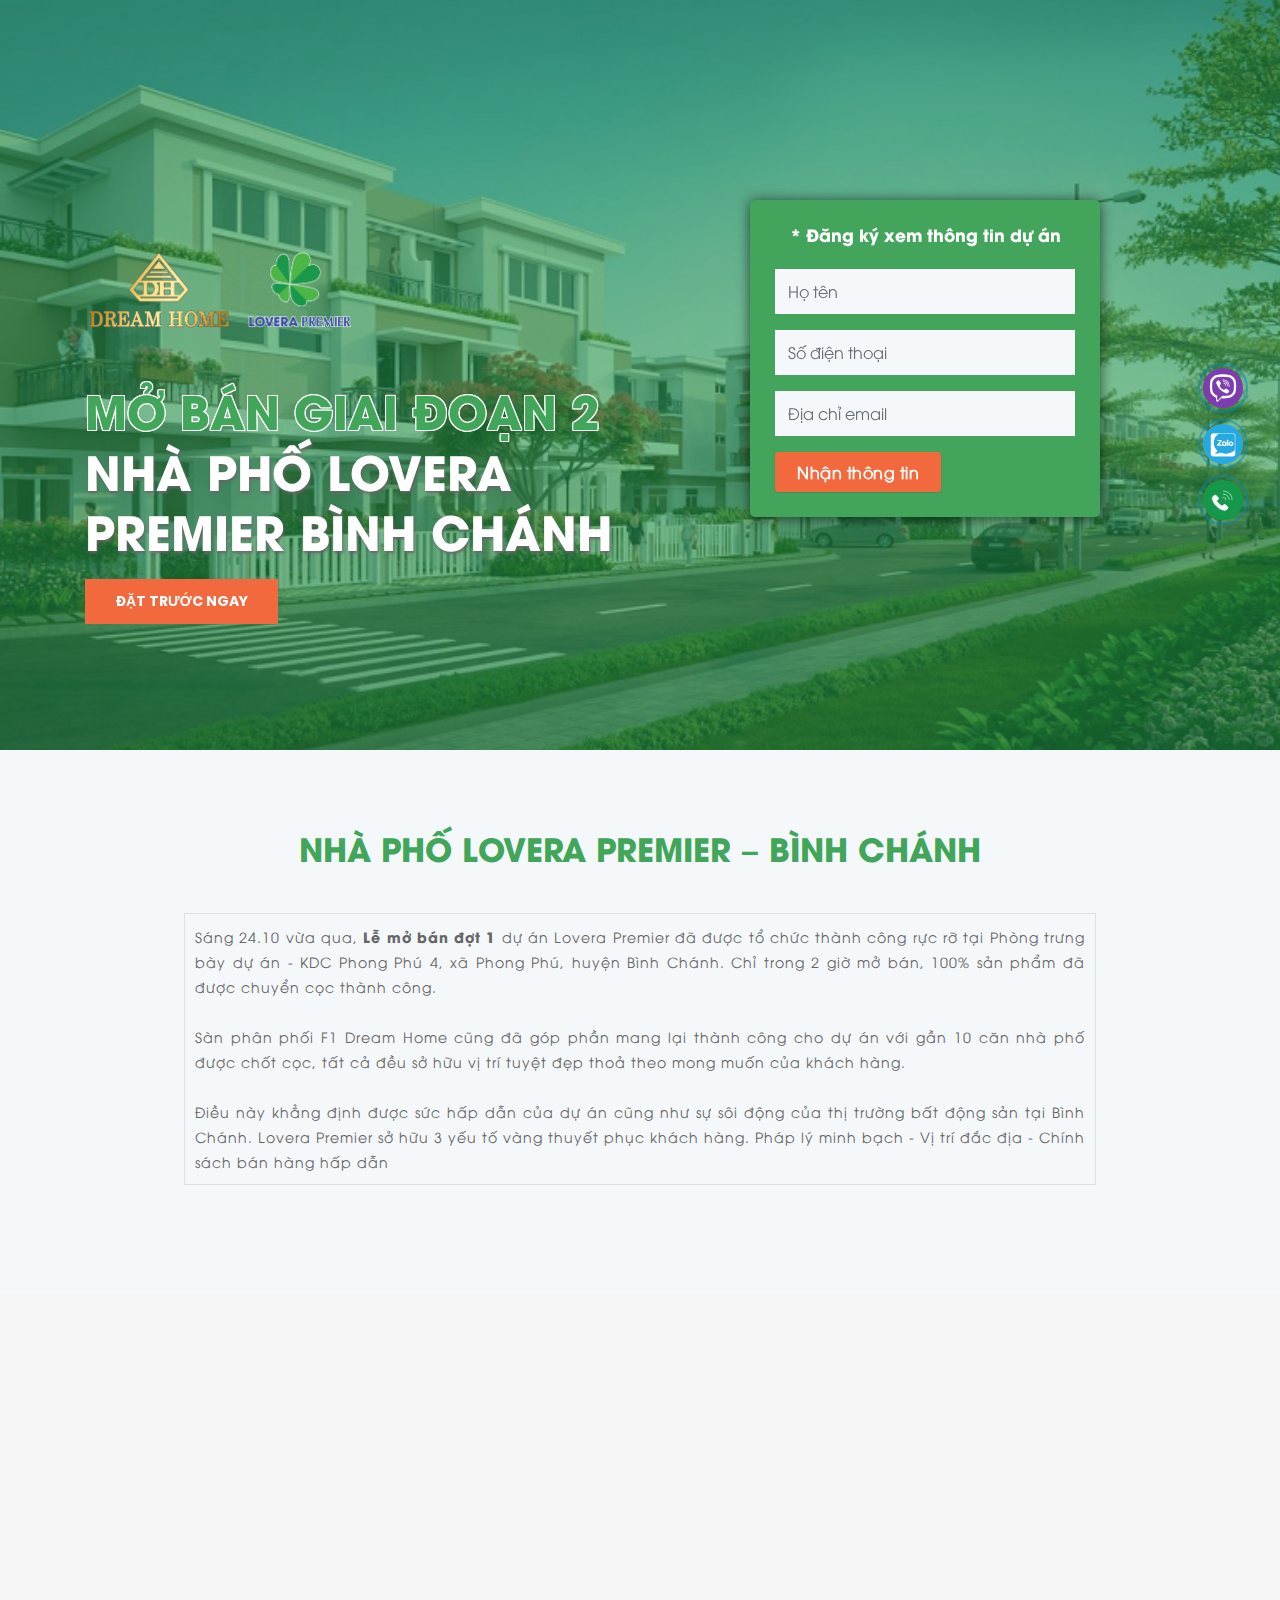
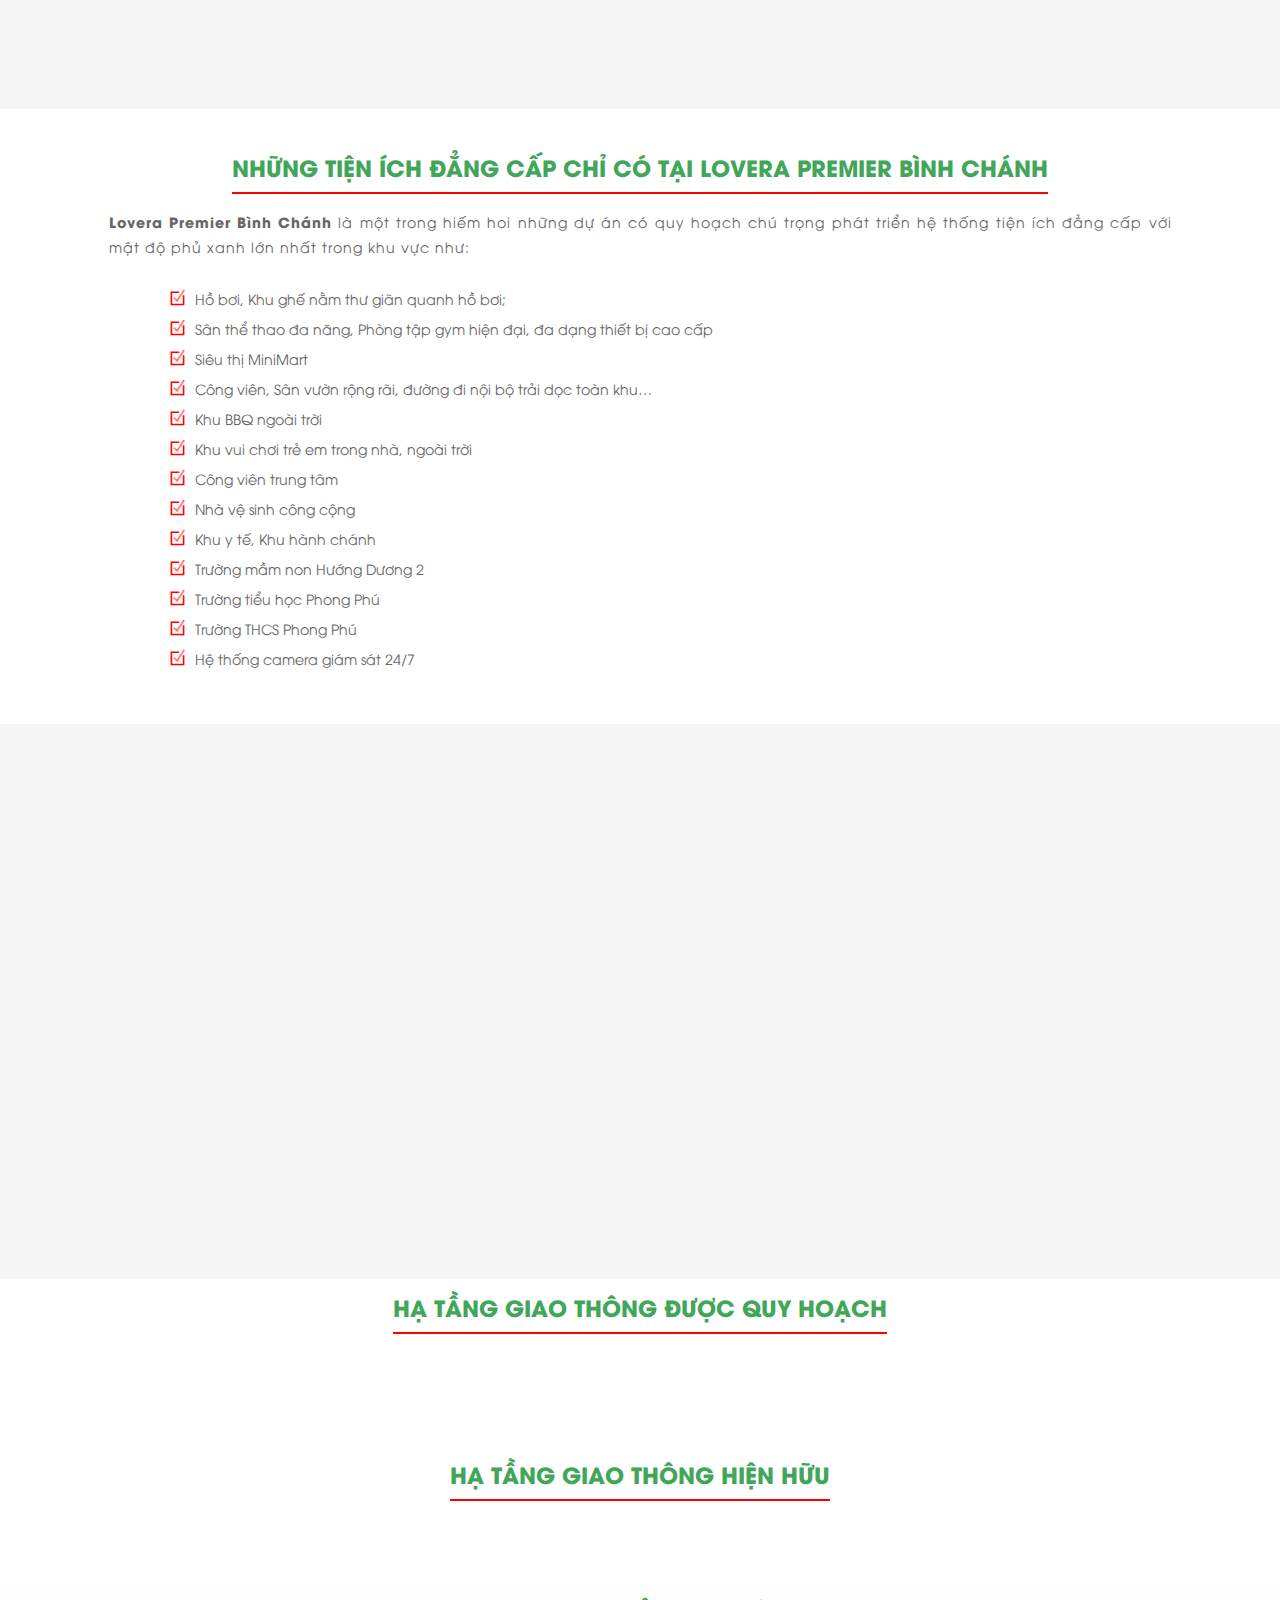
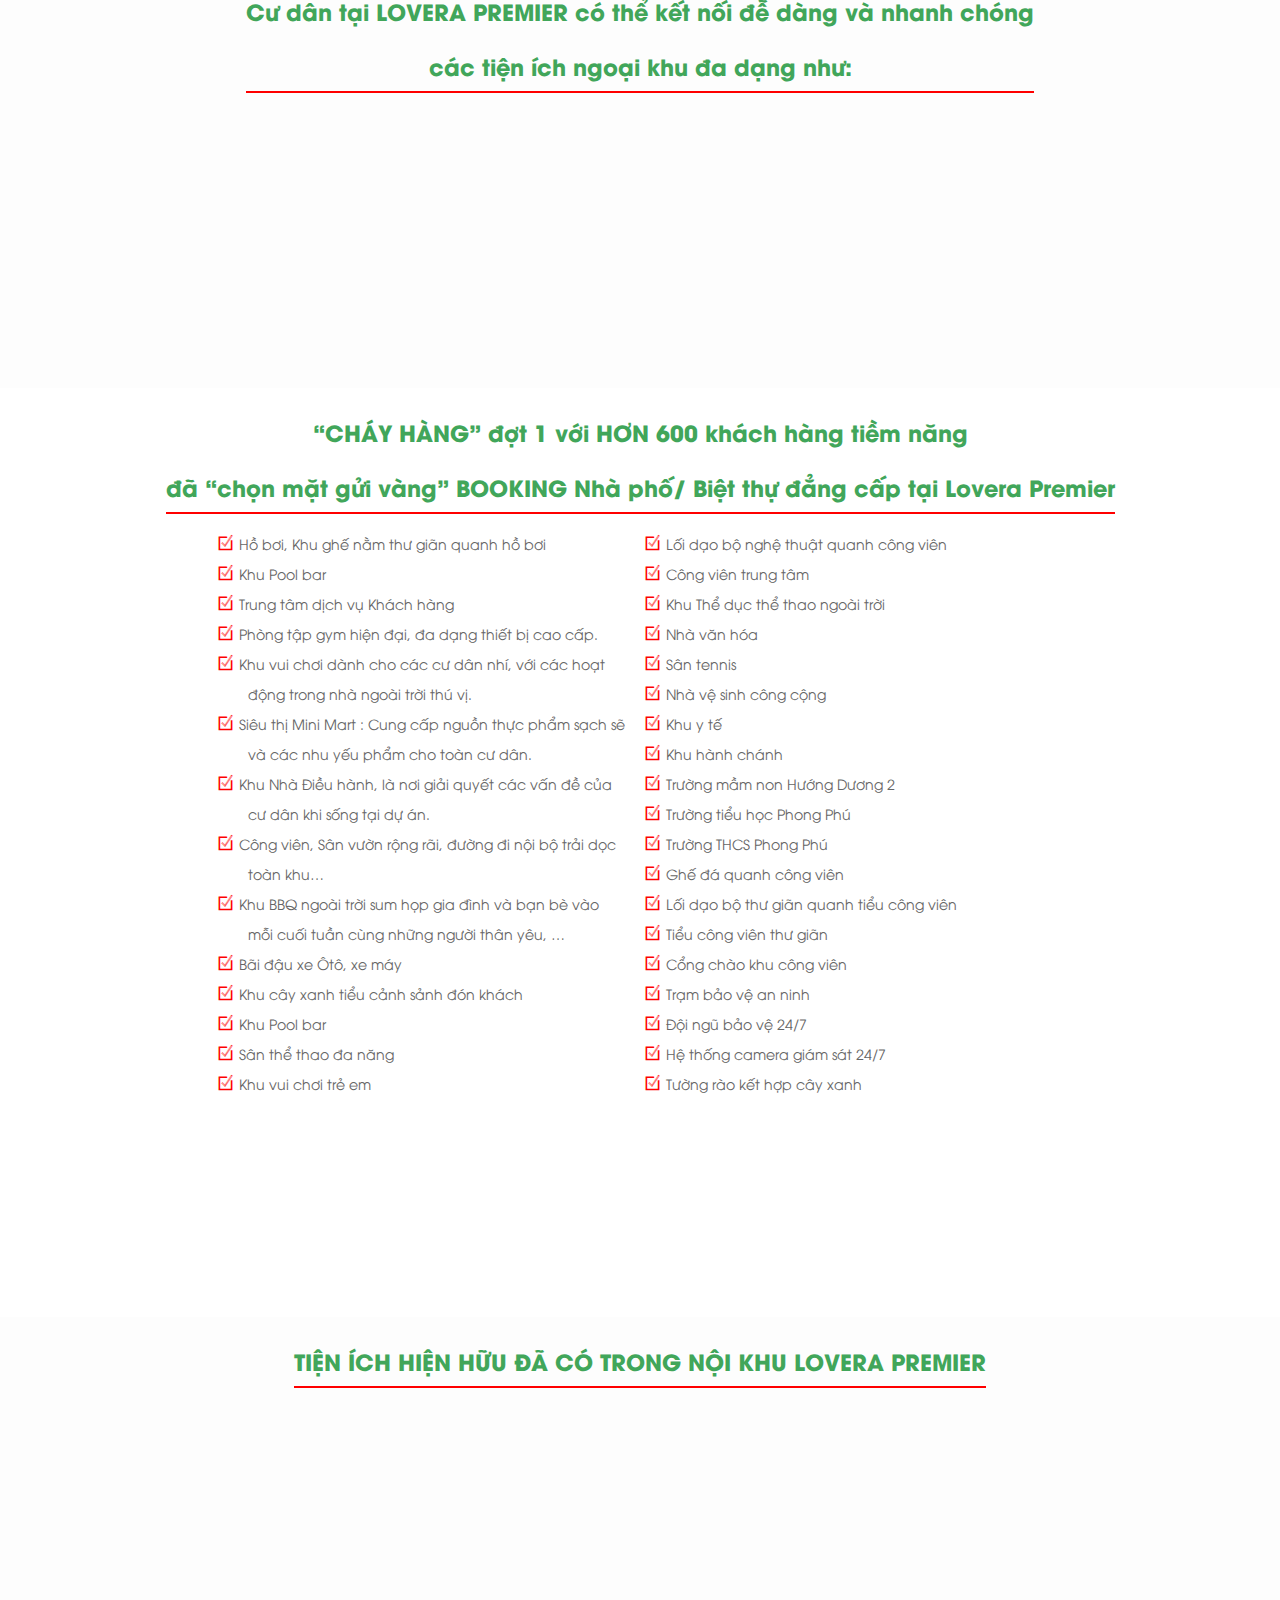
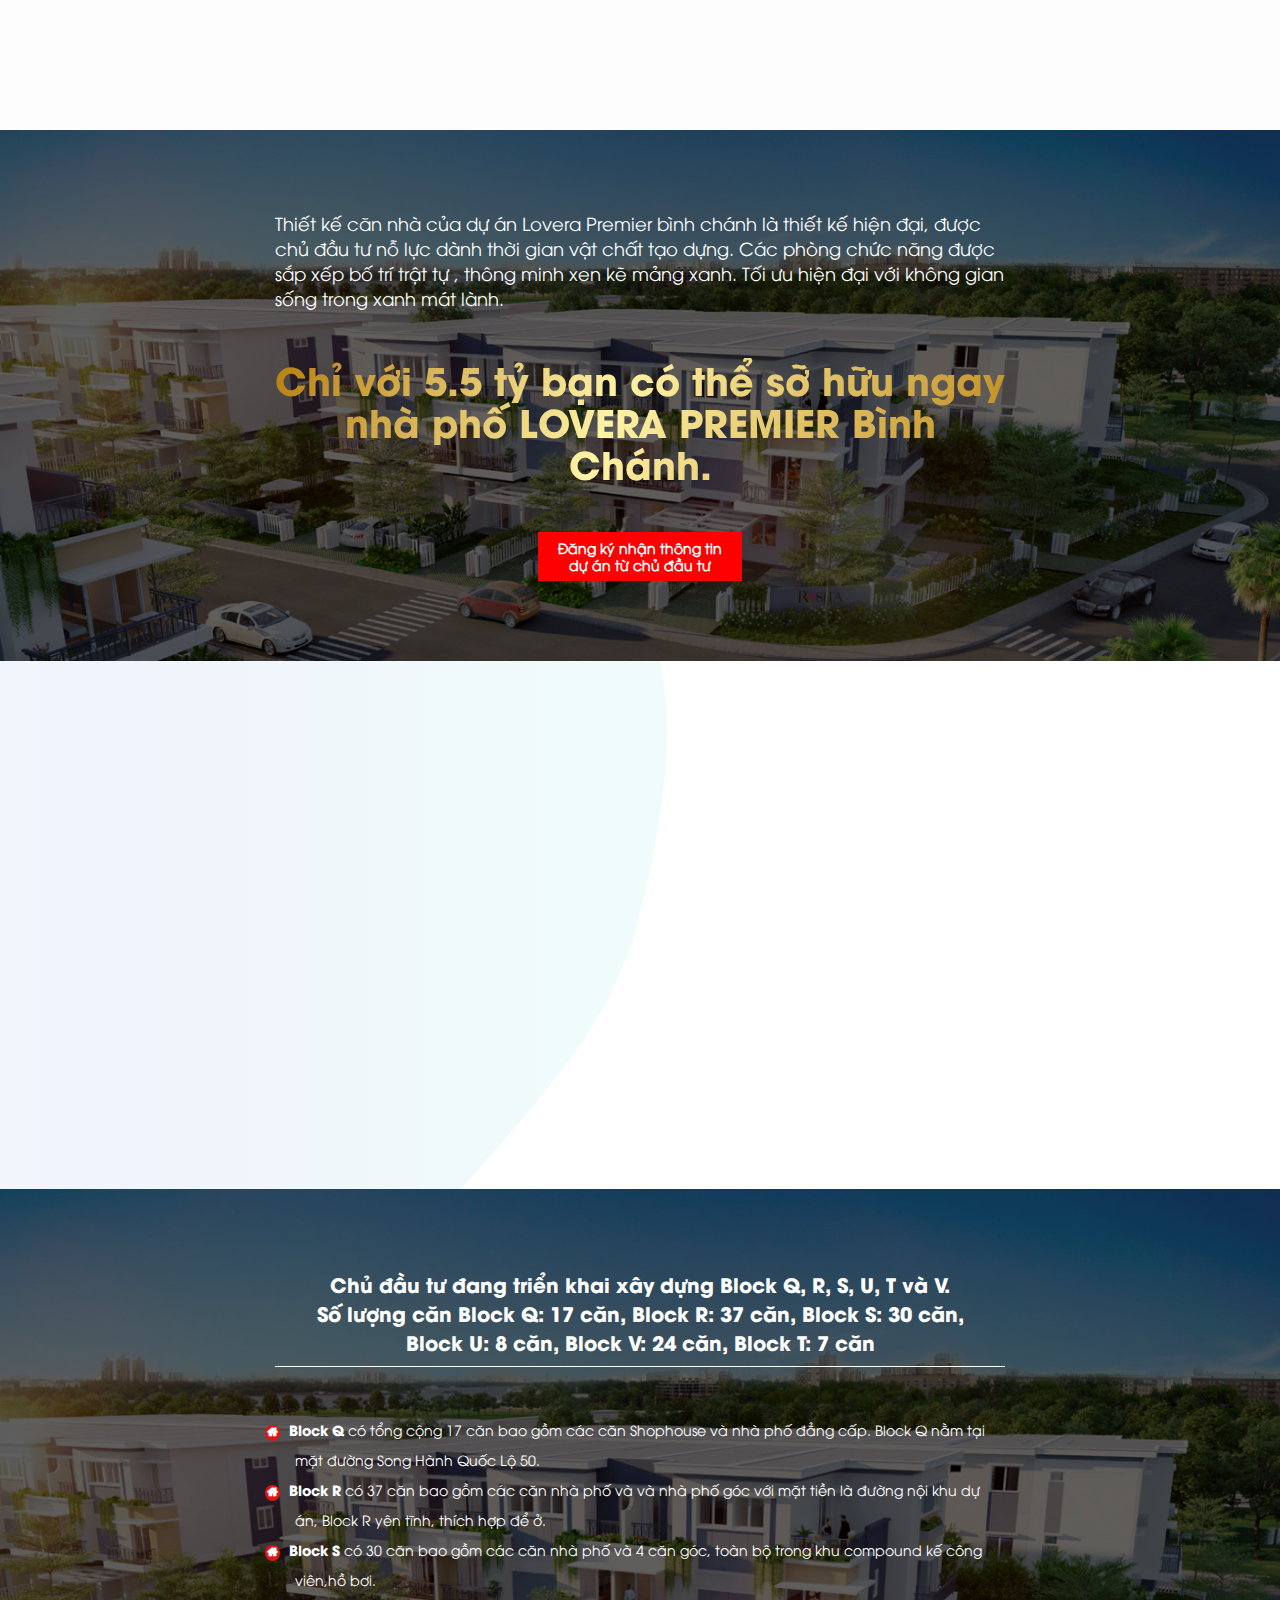
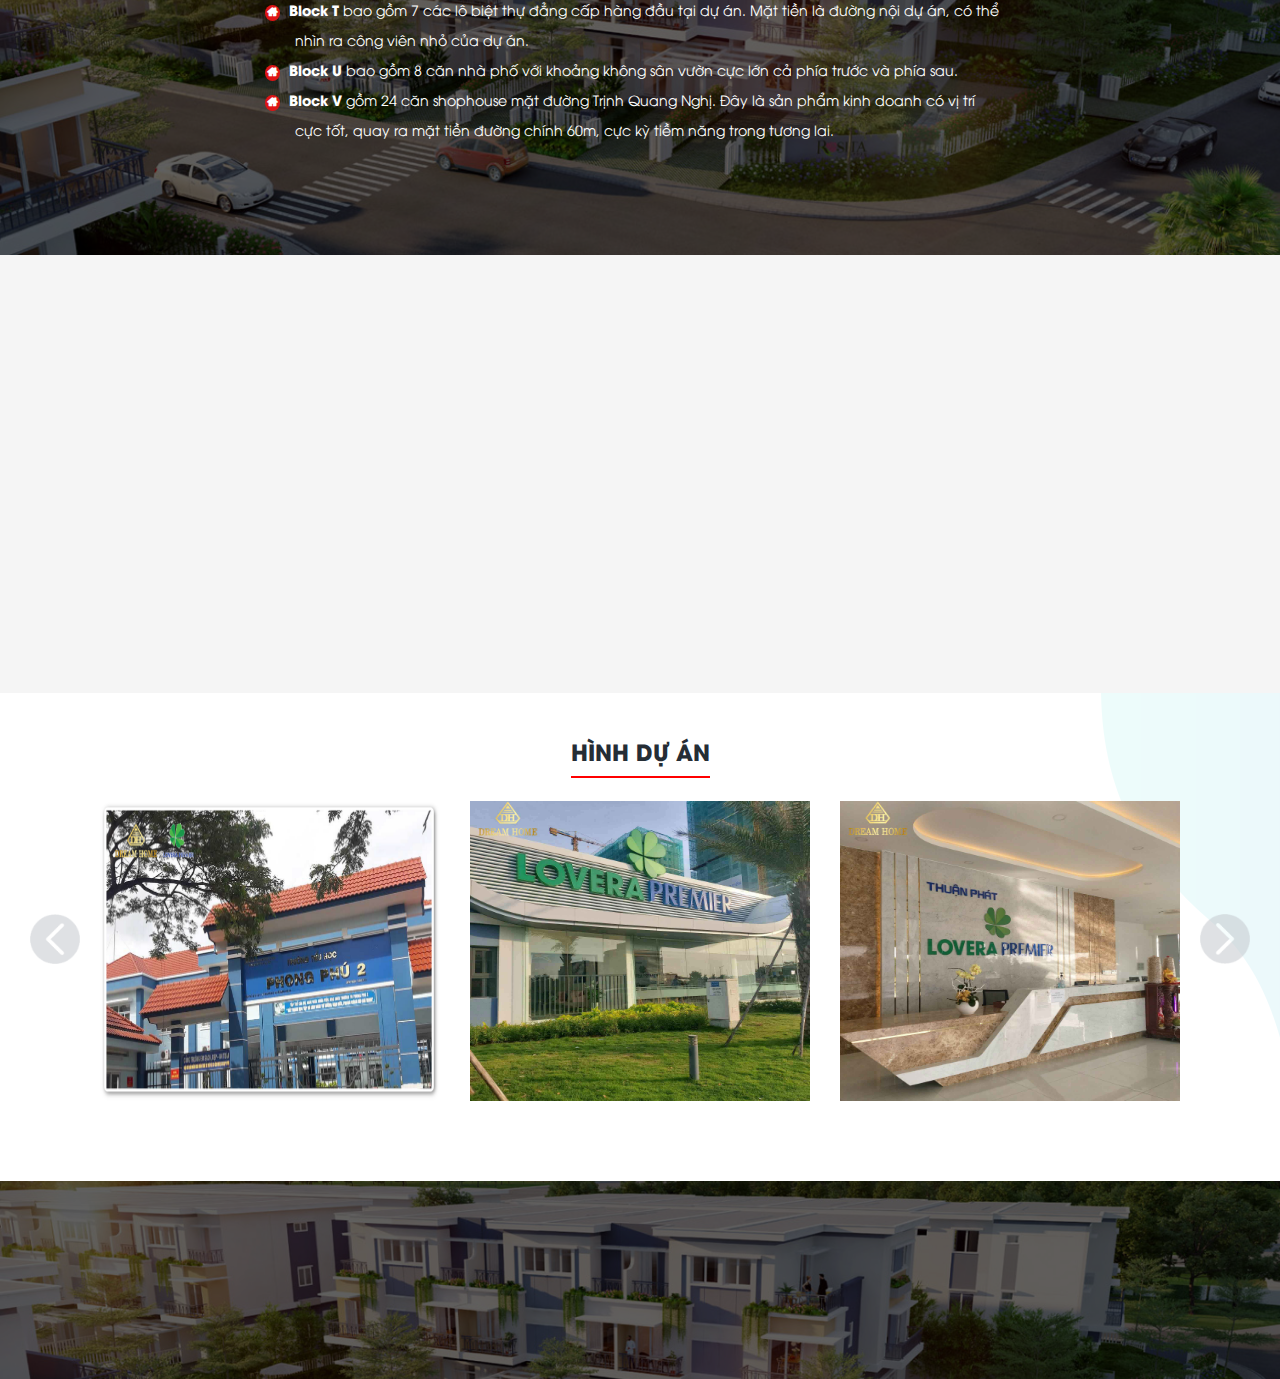
<file: index.html>
<!DOCTYPE html>
<html lang="vi">

<head>
    <!-- Meta -->
    <meta charset="utf-8">
    <meta name="viewport" content="width=device-width, initial-scale=1, shrink-to-fit=no">
    <!-- The above 3 meta tags *must* come first in the head; any other head content must come *after* these tags -->
    <!-- SITE TITLE -->
    <title>Nhà Phố Lovera Premier</title>
    <link rel="apple-touch-icon" sizes="180x180" href="/apple-touch-icon.png">
    <link rel="icon" type="image/png" sizes="32x32" href="http://loverapremier.net/favicon-32x32.png">
    <link rel="icon" type="image/png" sizes="16x16" href="http://loverapremier.net/favicon-16x16.png">
    <meta property="og:type" content="website">
    <meta name="description" content="Nhà Phố Lovera Premier Trọn vẹn ước mơ">
    <meta property="og:title" itemprop="headline" content="Nhà Phố Lovera Premier" />
    <meta property="og:url" itemprop="url" content="http://loverapremier.net" />
    <meta property="og:image" itemprop="thumbnailUrl" content="http://loverapremier.net/assets/images/logo.png" />
    <meta property="og:description" itemprop="description" content="Nhà Phố Lovera Premier Trọn vẹn ước mơ">
    <meta content="article" property="og:type" />
    <meta content="Lovera Premier" property="og:site_name" />
    <meta content="Lovera Premier" itemprop="sourceOrganization" name="source" />
    <meta content="2020-07-27 10:31 + 07:00" itemprop="datePublished" name="pubdate" />
    <meta content="2020-07-28 09:32 + 07:00" itemprop="dateModified" name="lastmod" />
    <meta content="2020-07-27 10:31 + 07:00" itemprop="dateCreated" />
    <meta name="copyright" content="Nhà Phố Lovera Premier" />
    <meta name="author" content="Nhà Phố Lovera Premier" />
    <meta name="robots" content="index, follow" />
    <meta name="twitter:card" value="summary" />
    <meta name="twitter:url" content="http://loverapremier.net" />
    <meta name="twitter:title" content="Nhà Phố Lovera Premier" />
    <meta name="twitter:description" content="Nhà Phố Lovera Premier Trọn vẹn ước mơ" />
    <meta name="twitter:image" content="http://loverapremier.net/assets/images/logo.png" />
    <meta name="twitter:site" content="Nhà Phố Lovera Premier" />
    <meta name="twitter:creator" content="Nhà Phố Lovera Premier" />
    <meta name="google-site-verification" content="f0YRctuobriTFHMcitQX7hVArhluc08VztyL6K9XOfE" />
    <link rel="canonical" href="http://loverapremier.net" />
    <!-- Latest Bootstrap min CSS -->
    <link rel="stylesheet" href="assets/css/bootstrap.min.css">
    <!-- Google Font -->
    <link href="https://fonts.googleapis.com/css?family=Poppins:300,400,500,600,700,800" rel="stylesheet">
    <link href="https://fonts.googleapis.com/css?family=Noto+Serif:400,700" rel="stylesheet">
    <!-- fonts CSS -->
    <link rel="stylesheet" href="assets/fonts/font-awesome.min.css">
    <link rel="stylesheet" href="assets/fonts/themify-icons.css">
    <!--- owl carousel Css-->
    <link rel="stylesheet" href="assets/css/owl.carousel.css">
    <link rel="stylesheet" href="assets/css/owl.theme.css">
    <!-- animate CSS -->
    <link rel="stylesheet" href="assets/css/animate.css">
    <!-- MAGNIFIC CSS -->
    <link rel="stylesheet" href="assets/css/magnific-popup.css">
    <!-- Venobox CSS -->
    <link rel="stylesheet" href="assets/css/venobox.css">
    <!-- Style CSS -->
    <link rel="stylesheet" href="assets/css/style.css">
    <link rel="stylesheet" href="assets/css/custom.css">
    <!-- HTML5 shim and Respond.js IE8 support of HTML5 elements and media queries -->
    <!-- WARNING: Respond.js doesn't work if you view the page via file:// -->
    <!--[if lt IE 9]>
          <script src="https://oss.maxcdn.com/html5shiv/3.7.2/html5shiv.min.js"></script>
          <script src="https://oss.maxcdn.com/respond/1.4.2/respond.min.js"></script>
        <![endif]-->
    <!-- Global site tag (gtag.js) - Google Analytics --
    <script async src="https://www.googletagmanager.com/gtag/js?id=UA-173900881-1"></script>
    <script>
        window.dataLayer = window.dataLayer || [];
        function gtag(){dataLayer.push(arguments);}
        gtag('js', new Date());

        gtag('config', 'UA-173900881-1');
    </script>-->
    <!--Start GTM code-->
    <script>var dataLayer = [{ 'trackingId': 'UA-173900881-1' }];</script>
    <script src="//crm.twin.vn/scripts/tgtm.js"></script>
    <!--End GTM code-->
    <!-- Global site tag (gtag.js) - Google Ads: 610755426 -->
<script async src="https://www.googletagmanager.com/gtag/js?id=AW-610755426"></script>
<script>
  window.dataLayer = window.dataLayer || [];
  function gtag(){dataLayer.push(arguments);}
  gtag('js', new Date());

  gtag('config', 'AW-610755426');
</script>
<!-- Facebook Pixel Code -->
<script>
  !function(f,b,e,v,n,t,s)
  {if(f.fbq)return;n=f.fbq=function(){n.callMethod?
  n.callMethod.apply(n,arguments):n.queue.push(arguments)};
  if(!f._fbq)f._fbq=n;n.push=n;n.loaded=!0;n.version='2.0';
  n.queue=[];t=b.createElement(e);t.async=!0;
  t.src=v;s=b.getElementsByTagName(e)[0];
  s.parentNode.insertBefore(t,s)}(window, document,'script',
  'https://connect.facebook.net/en_US/fbevents.js');
  fbq('init', '3251064488344236');
  fbq('track', 'PageView');
</script>
<noscript><img height="1" width="1" style="display:none"
  src="https://www.facebook.com/tr?id=3251064488344236&ev=PageView&noscript=1"
/></noscript>
<!-- End Facebook Pixel Code -->

<!-- Global site tag (gtag.js) - Google Analytics -->
<script async src="https://www.googletagmanager.com/gtag/js?id=UA-180200891-1"></script>
<script>
  window.dataLayer = window.dataLayer || [];
  function gtag(){dataLayer.push(arguments);}
  gtag('js', new Date());

  gtag('config', 'UA-180200891-1');
</script>

</head>

<body data-spy="scroll" data-offset="80">
    <!-- START PRELOADER -->
    <!--<div class="preloader">
        <div class="spinner">
            <div class="double-bounce1"></div>
            <div class="double-bounce2"></div>
        </div>
    </div>-->
    <!-- END PRELOADER -->
    <!-- START HOME -->
    <section id="home" class="home_bg ripple" style="background-image: url(assets/img/bg/home-bg.jpg);  background-size:cover; background-position: center center;">
        <div class="container">
            <div class="row">
                <div class="col-lg-7 col-sm-12 col-xs-12">
                    <div class="hero-text">
                        <img src="assets/images/logo.png" class="img-fluid mb-5" style="width: 270px" alt="">
                        <h2><span class="slider-text">MỞ BÁN GIAI ĐOẠN 2</span> <br />
                            NHÀ PHỐ LOVERA PREMIER BÌNH CHÁNH</h2>
                        <div class="home_btn">
                            <a href="#contact" data-toggle="modal" data-target="#exampleModal" data-whatever="@mdo" class="get_btn wow bounceIn page-scroll red-bg no-border text-bold" data-wow-delay=".4s">
                                ĐẶT TRƯỚC NGAY
                            </a>
                        </div>
                    </div>
                </div><!-- END COL-->
                <div class="col-lg-4 col-sm-12 col-xs-12 wow fadeInUp" data-wow-duration="1s" data-wow-delay="0.2s" data-wow-offset="0">
                    <div class="register">
                        <h4 class="login_register_title">
                            * Đăng ký xem thông tin dự án
                        </h4>
                        <form>
                            <div class="form-group">
                                <label for="Name"></label>
                                <input class="form-control requiredField input-label o2o-name" data-val="true" data-val-required="Thông tin là bắt buộc nhập" id="Name" maxlength="50" name="Name" placeholder="Họ tên" type="text" value="" />
                                <span class="field-validation-valid" data-valmsg-for="Name" data-valmsg-replace="true"></span>
                            </div>
                            <div class="form-group">
                                <label for="Phone"></label>
                                <input class="form-control number-only o2o-phone" data-val="true" data-val-required="Thông tin là bắt buộc nhập" data-val-length="Số điện thoại không hợp lệ" data-val-length-max="13" data-val-length-min="10" data-val-regex="Số điện thoại không hợp lệ" data-val-regex-pattern="^[0-9]*$" data-val-requiredif="Thông tin là bắt buộc nhập." data-val-requiredif-comp="isequalto" data-val-requiredif-other="Email" data-val-requiredif-value="" id="Phone" maxlength="14" name="Phone" placeholder="Số điện thoại" type="number" value="" />
                                <span class="field-validation-valid" data-valmsg-for="Phone" data-valmsg-replace="true"></span>
                            </div>
                            <div class="form-group">
                                <label for="Email"></label>
                                <input class="form-control o2o-email" id="Email" maxlength="50" name="Email" placeholder="Địa chỉ email" type="email" value="" />
                                <span class="field-validation-valid" data-valmsg-for="Email" data-valmsg-replace="true"></span>
                            </div>
                            <div class="form-group mbnone text-center">
                                <button class="btn btn-register-bg btn-register-a red-bg" name="submit">Nhận thông tin</button>
                            </div>
                        </form>
                    </div>
                </div><!-- END COL-->
            </div><!-- END ROW-->
        </div>
        <!--- END CONTAINER -->
    </section>
    <!-- END  HOME -->
    <!-- START WORK PROCESS -->
    <section id="about" class="process-content section-padding">
        <div class="container">
            <div class="row text-center">
                <div class="section-title text-center">
                    <h2 class="text-green text-bold mb-5">NHÀ PHỐ LOVERA PREMIER – BÌNH CHÁNH</h2>
                    <p class="wrapper-border p-justify" style="padding:10px">
                        Sáng 24.10 vừa qua, <strong>Lễ mở bán đợt 1</strong> dự án Lovera Premier đã được tổ chức thành công rực rỡ tại Phòng trưng bày dự án - KDC Phong Phú 4, xã Phong Phú, huyện Bình Chánh. Chỉ trong 2 giờ mở bán, 100% sản phẩm đã được chuyển cọc thành công.
                        <br>
                        <br>
                        Sàn phân phối F1 Dream Home cũng đã góp phần mang lại thành công cho dự án với gần 10 căn nhà phố được chốt cọc, tất cả đều sở hữu vị trí tuyệt đẹp thoả theo mong muốn của khách hàng.
                        <br>
                        <br>
                        Điều này khẳng định được sức hấp dẫn của dự án cũng như sự sôi động của thị trường bất động sản tại Bình Chánh. Lovera Premier sở hữu 3 yếu tố vàng thuyết phục khách hàng.
						Pháp lý minh bạch - Vị trí đắc địa - Chính sách bán hàng hấp dẫn
                    </p>
                </div>
                <!--- END COL -->
            </div>
            <!--- END ROW -->
        </div>
        <!--- END CONTAINER -->
    </section>
    <!-- END WORK PROCESS -->
    <!-- START FEATURES -->
    <section id="feature" class="feature_area white-bg-1">
        <div class="container-fluid">
            <div class="row">
                <div class="col-lg-6 col-sm-12 col-xs-12 wow fadeIn no-padding" data-wow-duration="1s" data-wow-delay="0.3s" data-wow-offset="0">
                    <div class="feature_img">
                        <img data-src="assets/images/02.jpg" class="img-fluid lazy" alt="" />
                    </div>
                </div><!-- END COL -->
                <div class="col-lg-6 col-sm-12 col-xs-12 wow fadeInLeft no-padding" data-wow-duration="1s" data-wow-delay="0.1s" data-wow-offset="0">
                    <div class="single_feature pt-4 pl-4 m-0">
                        <h2 class="text-green text-bold header-title pt-0">THÔNG TIN VỀ DỰ ÁN NHÀ PHỐ LOVERA PREMIER GIAI ĐOẠN 2</h2>
                        <ul class="m-0">
                            <li>
                                <span class="ti-check-box"></span>
                                <strong>Chủ đầu tư:</strong> Thuận Phát .
                            </li>
                            <li>
                                <span class="ti-check-box"></span>
                                <strong>Vị trí dự án:</strong> Mặt tiền Quốc Lộ 50 Song Hành rộng 52m giao với Nguyễn Văn Linh.
                            </li>
                            <li>
                                <span class="ti-check-box"></span>
                                <strong>Quy mô dự án:</strong> 84 căn biệt thự, nhà phố, Shophouse.
                            </li>
                            <li>
                                <span class="ti-check-box"></span>
                                <strong>Diện tích trung bình:</strong> 5x15m, 5x16m,...
                            </li>
                            <li>
                                <span class="ti-check-box"></span>
                                <strong>Tiêu chuẩn bàn giao nhà:</strong> 01 trệt 3 lầu, hoàn thiện bên ngoài, bên trong thô.
                            </li>
                            <li>
                                <span class="ti-check-box"></span>
                                <strong>Pháp lý dự án:</strong> Bàn giao sổ hồng từng căn.
                            </li>
                            <li>
                                <span class="ti-check-box"></span>
                                <strong>Giá:</strong> Từ 5,5 tỷ/căn nhà phố (27,6 triệu/m2)
                            </li>
							<li>
                                <span class="ti-check-box"></span>
                                <strong>Số lượng mở bán giai đoạn 2:</strong> 39 căn nhà phố, shophouse
                            </li>
                        </ul>
                    </div>
                </div><!-- END COL -->
            </div><!-- END ROW -->
        </div><!-- END CONTAINER -->
    </section>
    <!-- END FEATURES -->
    <!-- START WORK PROCESS -->
    <section id="about" class="process-content no-padding white-bg">
        <div class="container">
            <div class="row text-center">
                <div class="section-title text-center single_feature single_feature_ssa mb-0">
                    <h1 class="text-green text-bold header-title auto-center">NHỮNG TIỆN ÍCH ĐẲNG CẤP CHỈ CÓ TẠI LOVERA PREMIER BÌNH CHÁNH</h1>
                    <p class="p-justify " style="width: 95%;">
                        <strong>Lovera Premier Bình Chánh</strong> là một trong hiếm hoi những dự án có quy hoạch chú trọng phát triển hệ thống tiện ích đẳng
                        cấp với mật độ phủ xanh lớn nhất trong khu vực như:<br><br>
                    </p>
                    <ul class="col-lg-8 offset-1 col-sm-12 col-xs-12 mb-0">
                        <li><span class="ti-check-box"></span>
                            Hồ bơi, Khu ghế nằm thư giãn quanh hồ bơi;
                        </li>
                        <li><span class="ti-check-box"></span>
                            Sân thể thao đa năng, Phòng tập gym hiện đại, đa dạng thiết bị cao cấp
                        </li>
                        <li><span class="ti-check-box"></span>
                            Siêu thị MiniMart
                        </li>
                        <li><span class="ti-check-box"></span>
                            Công viên, Sân vườn rộng rãi, đường đi nội bộ trải dọc toàn khu…
                        </li>
                        <li><span class="ti-check-box"></span>
                            Khu BBQ ngoài trời
                        </li>
                        <li><span class="ti-check-box"></span>
                            Khu vui chơi trẻ em trong nhà, ngoài trời
                        </li>
                        <li><span class="ti-check-box"></span>
                            Công viên trung tâm
                        </li>
                        <li><span class="ti-check-box"></span>
                            Nhà vệ sinh công cộng
                        </li>
                        <li><span class="ti-check-box"></span>
                            Khu y tế, Khu hành chánh
                        </li>
                        <li><span class="ti-check-box"></span>
                            Trường mầm non Hướng Dương 2
                        </li>
                        <li><span class="ti-check-box"></span>
                            Trường tiểu học Phong Phú
                        </li>
                        <li><span class="ti-check-box"></span>
                            Trường THCS Phong Phú
                        </li>
                        <li><span class="ti-check-box"></span>
                            Hệ thống camera giám sát 24/7
                        </li>
                    </ul>
                    <br> <br>
                </div>
                <!--- END COL -->
            </div>
            <!--- END ROW -->
        </div>
        <!--- END CONTAINER -->
    </section>
    <!-- END WORK PROCESS -->
    <!-- START FEATURES -->
    <section id="feature" class="feature_area no-padding white-bg-1">
        <div class="container">
            <div class="row">
                <div class="col-lg-6 col-sm-12 col-xs-12 wow fadeInLeft" data-wow-duration="1s" data-wow-delay="0.1s" data-wow-offset="0">
                    <div class="single_feature">
                        <h2 class="text-green text-bold header-title pt-0">TIỆN ÍCH NGOẠI KHU</h2>
                        <ul>
                            <li><span class="ti-check-box"></span>
                                Cách khu đô thị Phú Mỹ Hưng, Quận 7 khoảng 17 phút di chuyển;
                            </li>
                            <li><span class="ti-check-box"></span>
                                Cách Cần Giuộc Long An khoảng 25 phút di chuyển;
                            </li>
                            <li><span class="ti-check-box"></span>
                                Cách trung tâm Quận 1 khoảng 30 – 35 phút di chuyển.
                            </li>
                        </ul>
                        <p style="
    margin-left: -33px;
    font-size: 14px;
    font-weight: 600;
">
                            Từ trung tâm của dự án Lovera Premier có thể dễ dàng kết nối đến các tiện ích khu vực lân cận như :
                        </p><br>
                        <ul>
                            <li><span class="ti-check-box"></span>
                                Trung tâm huyện Bình Chánh, trường THCS Phong Phú, trường tiểu học Phong Phú….
                            </li>
                            <li><span class="ti-check-box"></span>
                                Khu Phú Mỹ Hưng, đại học RMIT, đại học Tôn Đức Thắng, trung tâm quận 7, bến xe Miền Tây mới, khu công nghiệp Phong Phú, chợ đầu mối nông sản Bình Điền….
                            </li>
                            <li><span class="ti-check-box"></span>
                                Chợ Bình Tây, Chợ An Đông, đại học Bách Khoa TP HCM, bệnh viện Nhiệt Đới, bệnh viện Đại Học Y Dược, Aeon Mall Bình Tân, trung tâm quận Bình Tân, trung tâm quận 5, trung tâm quận 6.
                            </li>
                        </ul>
                    </div>
                </div><!-- END COL -->
                <div class="col-lg-6 col-sm-12 col-xs-12 wow fadeIn pt-3" data-wow-duration="1s" data-wow-delay="0.3s" data-wow-offset="0">
                    <div class="feature_img">
                        <img data-src="assets/images/20.png" class="img-fluid lazy" alt="" />
                    </div>
                </div><!-- END COL -->
            </div><!-- END ROW -->
        </div><!-- END CONTAINER -->
    </section>
    <!-- END FEATURES -->
    <!-- START CONTACT -->
    <section id="about" class="process-content no-padding white-bg">
        <div class="container">
            <div class="row text-center">
                <div class="section-title text-center mb-3">
                    <h1 class="text-green text-bold header-title pt-0 auto-center">HẠ TẦNG GIAO THÔNG ĐƯỢC QUY HOẠCH</h1>
                </div>
                <div class="text-center col-xs-12 col-lg-10 auto-center wow fadeInUp" data-wow-duration="1s" data-wow-delay="0.2s" data-wow-offset="0">
                    <div class="shadow_img">
                        <img style="box-shadow: none;" data-src="assets/images/04.jpg" class="img-fluid lazy" alt="" />
                    </div>
                </div><!-- END COL  -->
            </div><!-- END ROW -->
        </div><!-- END CONTAINER -->
    </section>
    <!-- END CONTACT -->
    <!-- START CONTACT -->
    <section id="about" class="process-content section-padding white-bg">
        <div class="container">
            <div class="row text-center">
                <div class="section-title text-center mb-3">
                    <h1 class="text-green text-bold header-title pt-0 auto-center">HẠ TẦNG GIAO THÔNG HIỆN HỮU</h1>
                </div>
                <div class="text-center col-xs-12 col-lg-10 auto-center wow fadeInUp" data-wow-duration="1s" data-wow-delay="0.2s" data-wow-offset="0">
                    <div class="shadow_img">
                        <img style="box-shadow: none;" data-src="assets/images/05.jpg" class="img-fluid lazy" alt="" />
                    </div>
                </div><!-- END COL  -->
            </div><!-- END ROW -->
        </div><!-- END CONTAINER -->
    </section>
    <!-- END CONTACT -->
    <!-- START CONTACT -->
    <section id="about" class="process-content no-padding white-bg-2">
        <div class="container">
            <div class="row text-center">
                <div class="section-title text-center">
                    <h1 class="text-green text-bold header-title pt-0 auto-center ">
                        Cư dân tại LOVERA PREMIER có thể kết nối đễ dàng và nhanh chóng <br>
                        các tiện ích ngoại khu đa dạng như:</h1>
                </div>
                <div class="text-center col-xs-12 col-lg-10 mb-5 auto-center wow fadeInUp" data-wow-duration="1s" data-wow-delay="0.2s" data-wow-offset="0">
                    <div class="shadow_img">
                        <img style="box-shadow: none;" data-src="assets/images/06.jpg" class="img-fluid lazy" alt="" />
                        <p>Parkson, AEON, Crescent Mall, Vivo City, Lotte Mark, Chợ đầu mối Bình Điền, chợ Bình Tây…</p>
                    </div>
                </div><!-- END COL  -->
                <div class="text-center col-xs-12 col-lg-10 mb-4  auto-center wow fadeInUp" data-wow-duration="1s" data-wow-delay="0.2s" data-wow-offset="0">
                    <div class="shadow_img">
                        <img style="box-shadow: none;" data-src="assets/images/07.jpg" class="img-fluid lazy" alt="" />
                        <p>Trường đại học: Đại học RMIT, Đại học Tôn Đức Thắng, Đại học Cảnh Sát Nhân Dân, Đại học Hutech, Đại học Công nghệ...</p>
                    </div>
                </div><!-- END COL  -->
                <div class="text-center col-xs-12 col-lg-10 mb-4  auto-center wow fadeInUp" data-wow-duration="1s" data-wow-delay="0.2s" data-wow-offset="0">
                    <div class="shadow_img">
                        <img data-src="assets/images/21.jpg" class="img-fluid lazy" alt="" />
                        <p>Hệ thống trường Quốc tế Úc, Mỹ,…</p>
                    </div>
                </div><!-- END COL  -->
                <div class="text-center col-xs-12 col-lg-10 mb-4  auto-center wow fadeInUp" data-wow-duration="1s" data-wow-delay="0.2s" data-wow-offset="0">
                    <div class="shadow_img">
                        <img data-src="assets/images/23.jpg" class="img-fluid lazy" alt="" />
                        <p>Bệnh viện Quốc Tế FV</p>
                    </div>
                </div><!-- END COL  -->
            </div><!-- END ROW -->
        </div><!-- END CONTAINER -->
    </section>
    <!-- END CONTACT -->
    <!-- START WORK PROCESS -->
    <section id="about" class="process-content no-padding white-bg">
        <div class="container">
            <div class="row text-center">
                <div class="section-title text-center">
                    <h1 class="text-green text-bold header-title pt-0 mt-3 auto-center">
                        “CHÁY HÀNG” đợt 1 với HƠN 600 khách hàng tiềm năng <br> đã “chọn mặt gửi vàng” BOOKING Nhà phố/ Biệt thự đẳng cấp tại Lovera Premier</h1>
                    <div class="row auto-center" style="width: 75%">
                        <div class="col-md-6 single_feature ">
                            <ul class="text-left">
                                <li><span class="ti-check-box"></span>Hồ bơi, Khu ghế nằm thư giãn quanh hồ bơi</li>
                                <li><span class="ti-check-box"></span>Khu Pool bar</li>
                                <li><span class="ti-check-box"></span>Trung tâm dịch vụ Khách hàng</li>
                                <li><span class="ti-check-box"></span>Phòng tập gym hiện đại, đa dạng thiết bị cao cấp.</li>
                                <li><span class="ti-check-box"></span>Khu vui chơi dành cho các cư dân nhí, với các hoạt động
                                    trong nhà ngoài trời thú vị.</li>
                                <li><span class="ti-check-box"></span>Siêu thị Mini Mart : Cung cấp nguồn thực phẩm sạch sẽ và
                                    các nhu yếu phẩm cho toàn cư dân.</li>
                                <li><span class="ti-check-box"></span>Khu Nhà Điều hành, là nơi giải quyết các vấn đề của cư
                                    dân khi sống tại dự án.
                                </li>
                                <li><span class="ti-check-box"></span>Công viên, Sân vườn rộng rãi, đường đi nội bộ trải dọc toàn
                                    khu…</li>
                                <li><span class="ti-check-box"></span>Khu BBQ ngoài trời sum họp gia đình và bạn bè vào mỗi
                                    cuối tuần cùng những người thân yêu, …</li>
                                <li><span class="ti-check-box"></span>Bãi đậu xe Ôtô, xe máy</li>
                                <li><span class="ti-check-box"></span>Khu cây xanh tiểu cảnh sảnh đón khách</li>
                                <li><span class="ti-check-box"></span>Khu Pool bar</li>
                                <li><span class="ti-check-box"></span>Sân thể thao đa năng</li>
                                <li><span class="ti-check-box"></span>Khu vui chơi trẻ em</li>
                            </ul>
                        </div>
                        <div class="col-md-6 single_feature">
                            <ul class="text-left">
                                <li><span class="ti-check-box"></span>Lối dạo bộ nghệ thuật quanh công viên</li>
                                <li><span class="ti-check-box"></span>Công viên trung tâm</li>
                                <li><span class="ti-check-box"></span>Khu Thể dục thể thao ngoài trời</li>
                                <li><span class="ti-check-box"></span>Nhà văn hóa</li>
                                <li><span class="ti-check-box"></span>Sân tennis</li>
                                <li><span class="ti-check-box"></span>Nhà vệ sinh công cộng</li>
                                <li><span class="ti-check-box"></span>Khu y tế</li>
                                <li><span class="ti-check-box"></span>Khu hành chánh</li>
                                <li><span class="ti-check-box"></span>Trường mầm non Hướng Dương 2</li>
                                <li><span class="ti-check-box"></span>Trường tiểu học Phong Phú</li>
                                <li><span class="ti-check-box"></span>Trường THCS Phong Phú</li>
                                <li><span class="ti-check-box"></span>Ghế đá quanh công viên</li>
                                <li><span class="ti-check-box"></span>Lối dạo bộ thư giãn quanh tiểu công viên</li>
                                <li><span class="ti-check-box"></span>Tiểu công viên thư giãn</li>
                                <li><span class="ti-check-box"></span>Cổng chào khu công viên</li>
                                <li><span class="ti-check-box"></span>Trạm bảo vệ an ninh</li>
                                <li><span class="ti-check-box"></span>Đội ngũ bảo vệ 24/7</li>
                                <li><span class="ti-check-box"></span>Hệ thống camera giám sát 24/7</li>
                                <li><span class="ti-check-box"></span>Tường rào kết hợp cây xanh</li>
                            </ul>
                        </div>
                    </div>
                    <div class="text-center col-xs-12 col-lg-10 mb-4 auto-center wow fadeInUp" data-wow-duration="1s" data-wow-delay="0.2s" data-wow-offset="0">
                        <div class="shadow_img">
                            <img data-src="assets/images/09.jpg" class="img-fluid lazy" alt="" />
                            <p>Tiện ích hồ bơi tại dự án nhà phố Lovera Premier.</p>
                        </div>
                    </div><!-- END COL  -->
                    <div class="text-center col-xs-12 col-lg-10 mb-4 auto-center wow fadeInUp" data-wow-duration="1s" data-wow-delay="0.2s" data-wow-offset="0">
                        <div class="shadow_img">
                            <img data-src="assets/images/10.jpg" class="img-fluid lazy" alt="" />
                            <p>Tiện ích công viên tại dự án nhà phố Lovera Premier.</p>
                        </div>
                    </div><!-- END COL  -->
                </div>
                <!--- END COL -->
            </div>
            <!--- END ROW -->
        </div>
        <!--- END CONTAINER -->
    </section>
    <!-- END WORK PROCESS -->
    <section id="feature" class="feature_area section-padding white-bg-2 pt-0">
        <div class="container">
            <div class="row text-center">
                <div class="section-title text-center">
                    <h1 class="text-green text-bold header-title pt-0 mt-3 auto-center">TIỆN ÍCH HIỆN HỮU ĐÃ CÓ TRONG NỘI KHU LOVERA PREMIER</h1>
                </div>
                <div class="text-center col-xs-12 col-lg-10 mb-4 auto-center  wow fadeInUp" data-wow-duration="1s" data-wow-delay="0.2s" data-wow-offset="0">
                    <div class="shadow_img">
                        <img data-src="assets/images/11.jpg" class="img-fluid lazy" alt="" />
                        <p>Hệ thống trường mầm non tại khu dân cư Lovera Vista.</p>
                    </div>
                </div>
                <div class="text-center col-xs-12 col-lg-10 mb-4 auto-center  wow fadeInUp" data-wow-duration="1s" data-wow-delay="0.2s" data-wow-offset="0">
                    <div class="shadow_img">
                        <img data-src="assets/images/12.jpg" class="img-fluid lazy" alt="" />
                        <p>Trường tiểu học Phong Phú.</p>
                    </div>
                </div>
                <div class="text-center col-xs-12 col-lg-10 mb-4 auto-center  wow fadeInUp" data-wow-duration="1s" data-wow-delay="0.2s" data-wow-offset="0">
                    <div class="shadow_img">
                        <img data-src="assets/images/13.jpg" class="img-fluid lazy" alt="" />
                        <p>Hệ thống trường học các cấp lân cận.</p>
                    </div>
                </div>
                <div class="text-center col-xs-12 col-lg-10 mb-4 auto-center  wow fadeInUp" data-wow-duration="1s" data-wow-delay="0.2s" data-wow-offset="0">
                    <div class="shadow_img mb-3">
                        <img data-src="assets/images/14.jpg" class="img-fluid lazy" alt="" />
                    </div>
                    <div class="shadow_img">
                        <img data-src="assets/images/15.jpg" class="img-fluid lazy shadow" alt="" />
                    </div>
                </div>
                <!--- END COL -->
            </div>
            <!--- END ROW -->
        </div>
        <!--- END CONTAINER -->
    </section>
    <section id="testimonial" class="testimonial-area bg-before section-padding" style="background-image: url(assets/img/bg/testimonial-bg.jpg);  background-size:cover; background-position: center center;">
        <div class="container">
            <div class="row">
                <div class="col-lg-8 auto-center col-sm-12 col-xs-12">
                    <p class="description text-white mb-5" style="font-size: 18px">
                        Thiết kế căn nhà của dự án Lovera Premier bình chánh là thiết kế hiện đại,
                        được chủ đầu tư nỗ lực dành thời gian vật chất tạo dựng. Các phòng
                        chức năng được sắp xếp bố trí trật tự , thông minh xen kẽ mảng xanh.
                        Tối ưu hiện đại với không gian sống trong xanh mát lành.
                    </p>
                    <h1 data-text="Chỉ với 5.5 tỷ bạn có thể sỡ hữu ngay nhà phố Lovera Premier Bình Chánh." class="mb-5 text-center text-white text-bold text-radian-1" style="">
                        Chỉ với 5.5 tỷ bạn có thể sỡ hữu ngay <br> nhà phố LOVERA PREMIER Bình Chánh.
                    </h1>
                    <button name="submit" style="display: inherit;font-size: 14px;width: auto;padding: 7px 20px;" class="btn btn-warning btn-dautu text-center auto-center" title=" Đăng ký nhận thông tin
                        dự án từ chủ đầu tư" data-toggle="modal" data-target="#exampleModal" data-whatever="@mdo">
                        Đăng ký nhận thông tin <br>
                        dự án từ chủ đầu tư
                    </button>
                </div>
                <!--- END COL -->
            </div>
            <!--- END ROW -->
        </div>
        <!--- END CONTAINER -->
    </section>
    <section id="how_we_work" class="how_we_work_area no-padding pb-4">
        <div class="container-fluid no-padding">
            <div class="row">
                <div class="col-lg-6 col-sm-12 col-xs-12 wow fadeInUp" data-wow-duration="1s" data-wow-delay="0.3s" data-wow-offset="0" style="visibility: visible; animation-duration: 1s; animation-delay: 0.3s; animation-name: fadeInUp;">
                    <div class="how_we_work_video">
                        <img data-src="assets/images/lovera-park-map.jpg" class="img-fluid lazy" alt="">
                    </div>
                </div><!-- END COL -->
                <div class="col-lg-6 col-sm-12 col-xs-12 wow fadeInUp" data-wow-duration="1s" data-wow-delay="0.2s" data-wow-offset="0" style="visibility: visible; animation-duration: 1s; animation-delay: 0.2s; animation-name: fadeInUp;">
                    <div class="single_how_we_work u-list">
                        <h1 class="text-green text-bold header-title pt-0 mt-3 mb-4 text-left" style="    padding-bottom: 12px;">THÔNG TIN MẶT BẰNG TỔNG THỂ <br>
                            DỰ ÁN NHÀ PHỐ LOVERA PREMIER</h1>
                        <p>
                            Tất cả các Nhà phố; Biệt thự Lovera Premier – giai đoạn 4 dự án Lovera Premier đều được công ty Thuận Phát bàn giao hoàn thiện mặt ngoài và bàn giao thô bên trong. Mật độ xây dựng vào khoảng 30 – 40 %, còn lại là diện tích tiện ích và đường giao thông. Toàn bộ dự án sẽ được xây dựng với khoảng 123 lô (dự kiến) biệt thự, liền kề, shophouse. Được chia làm 6 block chính. <br><br>
                            Cách phân lô diện tích cụ thể cho từng loại nhà ở của Lovera Premier như sau:
                        </p>
                        <ul>
                            <li><span class="ti-check-box"></span>
                                Nhà phố: 5m x 15m, 7m x 15m.
                            </li>
                            <li><span class="ti-check-box"></span>
                                Biệt thự: 8m x 20m;
                            </li>
                            <li><span class="ti-check-box"></span>
                                <span class="text-bold" style="color: red">
                                    Shophouse Lovera Premier: 5m x 15m, 7m x 15m.
                                </span>
                            </li>
                        </ul>
                    </div>
                </div><!-- END COL -->
            </div><!-- END ROW -->
            <div class="row mt-0">
                <div class="text-center col-xs-12 col-lg-8 mt-4 auto-center wow fadeInUp" data-wow-duration="1s" data-wow-delay="0.2s" data-wow-offset="0">
                    <div class="shadow_img">
                        <img data-src="assets/images/17.jpg" class="img-fluid lazy" alt="" />
                        <p>
                            Mặt bằng phân khu 3 & 4.
                        </p>
                    </div>
                </div><!-- END COL  -->
            </div>
        </div><!-- END CONTAINER -->
    </section>
    <section id="testimonial" class="testimonial-area bg-before section-padding" style="background-image: url(assets/img/bg/testimonial-bg.jpg);  background-size:cover; background-position: center center;">
        <div class="container">
            <div class="row">
                <div class="col-lg-8 auto-center col-sm-12 col-xs-12 u-list">
                    <h1 class="text-center text-white text-bold mb-5" style="    font-size: 20px;
    border-bottom: 1px solid white;
    padding-bottom: 10px;
    line-height: normal;">
                        Chủ đầu tư đang triển khai xây dựng Block Q, R, S, U, T và V. <br>
                        Số lượng căn Block Q: 17 căn, Block R: 37 căn, Block S: 30 căn, <br>
                        Block U: 8 căn, Block V: 24 căn, Block T: 7 căn
                    </h1>
                    <ul class="text-white block-icon">
                        <li><span class="fa fa-home"></span>
                            <strong>Block Q</strong> có tổng cộng 17 căn bao gồm các căn Shophouse và nhà phố đẳng cấp. Block Q nằm tại mặt đường Song Hành Quốc Lộ 50.</li>
                        <li><span class="fa fa-home"></span>
                            <strong>Block R</strong> có 37 căn bao gồm các căn nhà phố và và nhà phố góc với mặt tiền là đường nội khu dự án, Block R yên tĩnh, thích hợp để ở.</li>
                        <li><span class="fa fa-home"></span>
                            <strong>Block S</strong> có 30 căn bao gồm các căn nhà phố và 4 căn góc, toàn bộ trong khu compound kế công viên,hồ bơi.
                        </li>
                        <li><span class="fa fa-home"></span>
                            <strong>Block T</strong> bao gồm 7 các lô biệt thự đẳng cấp hàng đầu tại dự án. Mặt tiền là đường nội dự án, có thể nhìn ra công viên nhỏ của dự án.
                        </li>
                        <li><span class="fa fa-home"></span>
                            <strong>Block U</strong> bao gồm 8 căn nhà phố với khoảng không sân vườn cực lớn cả phía trước và phía sau.
                        </li>
                        <li><span class="fa fa-home"></span>
                            <strong>Block V</strong> gồm 24 căn shophouse mặt đường Trịnh Quang Nghị. Đây là sản phẩm kinh doanh có vị trí cực tốt, quay ra mặt tiền đường chính 60m, cực kỳ tiềm năng trong tương lai.
                        </li>
                    </ul>
                </div>
                <!--- END COL -->
            </div>
            <!--- END ROW -->
        </div>
        <!--- END CONTAINER -->
    </section>
    <section id="how_we_work" class="how_we_work_area no-padding white-bg-1">
        <div class="container-fluid no-padding">
            <div class="row">
                <div class="col-lg-6 col-sm-12 col-xs-12 wow fadeInUp" data-wow-duration="1s" data-wow-delay="0.3s" data-wow-offset="0" style="visibility: visible; animation-duration: 1s; animation-delay: 0.3s; animation-name: fadeInUp;">
                    <div class="how_we_work_video">
                        <img data-src="assets/images/22.jpg" class="img-fluid lazy" alt="">
                    </div>
                </div><!-- END COL -->
                <div class="col-lg-6 col-sm-12 col-xs-12 wow fadeInUp" data-wow-duration="1s" data-wow-delay="0.2s" data-wow-offset="0" style="visibility: visible; animation-duration: 1s; animation-delay: 0.2s; animation-name: fadeInUp;">
                    <div class="single_how_we_work u-list single_feature">
                        <h1 class="text-green text-bold header-title pt-0 mt-3 mb-4 text-left" style="padding-bottom: 10px">LÝ DO LỰA CHỌN MUA DỰ ÁN:</h1>
                        <ul class="">
                            <li><span class="ti-check-box"></span>
                                Thương hiệu uy tín từ chủ đầu tư, nhiều kinh nghiệm phát triển nhà phố, biệt thự.
                            </li>
                            <li><span class="ti-check-box"></span>
                                Pháp lý minh bạch, sổ hồng riêng từng căn.
                            </li>
                            <li><span class="ti-check-box"></span>
                                Tính thanh khoản dự án cao.
                            </li>
                            <li><span class="ti-check-box"></span>
                                Hỗ trợ tài chính mạnh mẽ.
                            </li>
                            <li><span class="ti-check-box"></span>
                                <strong style="font-weight: bold;color: red">GIỚI HẠN CHỈ 39 CĂN mở bán trong đợt 2, cơ hội BOOKING duy nhất chỉ trong tháng 11</strong>
                            </li>
                        </ul>
                        <button name="submit" style="font-size: 14px;width: auto;padding: 7px 20px;" class="btn btn-warning btn-dautu text-center auto-center" title=" Đăng ký nhận thông tin
                        dự án từ chủ đầu tư" data-toggle="modal" data-target="#exampleModal" data-whatever="@mdo">
                            Đăng ký nhận thông tin <br>
                            dự án từ chủ đầu tư
                        </button>
                    </div>
                </div><!-- END COL -->
            </div><!-- END ROW -->
        </div><!-- END CONTAINER -->
    </section>
    <section id="portfolio" class="works_area section-padding pt-0">
        <div class="container">
            <div class="row">
                <div class="section-title text-center mb-2">
                    <h1 class="text-bold header-title header-title_333 auto-center">HÌNH DỰ ÁN</h1>
                </div>
                <div class="col-lg-12 col-sm-12 col-xs-12">
                    <div id="work-slider" class="owl-carousel work-slider-img">
                        <div class="single_portfolio">
                            <div class="box">
                                <img src="assets/images/12.jpg" alt="">
                                <div class="box-content">
                                    <div class="content">
                                        <ul class="work_icon">
                                            <li><a href="assets/images/gallery-1.jpg" class="port-icon lightbox" data-gall="gall-work"><span class="ti-plus"></span></a></li>
                                        </ul>
                                    </div>
                                </div>
                            </div>
                        </div>
                        <div class="single_portfolio">
                            <div class="box">
                                <img src="assets/images/gallery-2.jpg" alt="">
                                <div class="box-content">
                                    <div class="content">
                                        <ul class="work_icon">
                                            <li><a href="assets/images/gallery-2.jpg" class="port-icon lightbox" data-gall="gall-work"><span class="ti-plus"></span></a></li>
                                        </ul>
                                    </div>
                                </div>
                            </div>
                        </div>
                        <div class="single_portfolio">
                            <div class="box">
                                <img src="assets/images/gallery-3.jpg" alt="">
                                <div class="box-content">
                                    <div class="content">
                                        <ul class="work_icon">
                                            <li><a href="assets/images/gallery-3.jpg" class="port-icon lightbox" data-gall="gall-work"><span class="ti-plus"></span></a></li>
                                        </ul>
                                    </div>
                                </div>
                            </div>
                        </div>
                        <div class="single_portfolio">
                            <div class="box">
                                <img src="assets/images/gallery-4.jpg" alt="">
                                <div class="box-content">
                                    <div class="content">
                                        <ul class="work_icon">
                                            <li><a href="assets/images/gallery-4.jpg" class="port-icon lightbox" data-gall="gall-work"><span class="ti-plus"></span></a></li>
                                        </ul>
                                    </div>
                                </div>
                            </div>
                        </div>
                        <div class="single_portfolio">
                            <div class="box">
                                <div class="gradient-box"></div>
                                <img src="assets/images/gallery-5.jpg" alt="">
                                <div class="box-content">
                                    <div class="content">
                                        <ul class="work_icon">
                                            <li><a href="assets/images/gallery-5.jpg" class="port-icon lightbox" data-gall="gall-work"><span class="ti-plus"></span></a></li>
                                        </ul>
                                    </div>
                                </div>
                            </div>
                        </div>
                        <div class="single_portfolio">
                            <div class="box">
                                <img src="assets/images/gallery-6.jpg" alt="">
                                <div class="box-content">
                                    <div class="content">
                                        <ul class="work_icon">
                                            <li><a href="assets/images/gallery-6.jpg" class="port-icon lightbox" data-gall="gall-work"><span class="ti-plus"></span></a></li>
                                        </ul>
                                    </div>
                                </div>
                            </div>
                        </div>
                        <div class="single_portfolio">
                            <div class="box">
                                <img src="assets/images/le-khoi-cong-lovera-premier-1-1.jpg" alt="">
                                <div class="box-content">
                                    <div class="content">
                                        <ul class="work_icon">
                                            <li><a href="assets/images/le-khoi-cong-lovera-premier-1-1.jpg" class="port-icon lightbox" data-gall="gall-work"><span class="ti-plus"></span></a></li>
                                        </ul>
                                    </div>
                                </div>
                            </div>
                        </div>
                        <div class="single_portfolio">
                            <div class="box">
                                <img src="assets/images/le-khoi-cong-lovera-premier-2-1.jpg" alt="">
                                <div class="box-content">
                                    <div class="content">
                                        <ul class="work_icon">
                                            <li><a href="assets/images/le-khoi-cong-lovera-premier-2-1.jpg" class="port-icon lightbox" data-gall="gall-work"><span class="ti-plus"></span></a></li>
                                        </ul>
                                    </div>
                                </div>
                            </div>
                        </div>
                        <div class="single_portfolio">
                            <div class="box">
                                <img src="assets/images/le-khoi-cong-lovera-premier-3-1.jpg" alt="">
                                <div class="box-content">
                                    <div class="content">
                                        <ul class="work_icon">
                                            <li><a href="assets/images/le-khoi-cong-lovera-premier-3-1.jpg" class="port-icon lightbox" data-gall="gall-work"><span class="ti-plus"></span></a></li>
                                        </ul>
                                    </div>
                                </div>
                            </div>
                        </div>
                        <div class="single_portfolio">
                            <div class="box">
                                <img src="assets/images/le-mo-ban-lover-premier-2.jpg" alt="">
                                <div class="box-content">
                                    <div class="content">
                                        <ul class="work_icon">
                                            <li><a href="assets/images/le-mo-ban-lover-premier-2.jpg" class="port-icon lightbox" data-gall="gall-work"><span class="ti-plus"></span></a></li>
                                        </ul>
                                    </div>
                                </div>
                            </div>
                        </div>
                        <div class="single_portfolio">
                            <div class="box">
                                <img src="assets/images/le-mo-ban-lover-premier-4.jpg" alt="">
                                <div class="box-content">
                                    <div class="content">
                                        <ul class="work_icon">
                                            <li><a href="assets/images/le-mo-ban-lover-premier-4.jpg" class="port-icon lightbox" data-gall="gall-work"><span class="ti-plus"></span></a></li>
                                        </ul>
                                    </div>
                                </div>
                            </div>
                        </div>
                        <div class="single_portfolio">
                            <div class="box">
                                <img src="assets/images/le-mo-ban-lover-premier-5.jpg" alt="">
                                <div class="box-content">
                                    <div class="content">
                                        <ul class="work_icon">
                                            <li><a href="assets/images/le-mo-ban-lover-premier-5.jpg" class="port-icon lightbox" data-gall="gall-work"><span class="ti-plus"></span></a></li>
                                        </ul>
                                    </div>
                                </div>
                            </div>
                        </div>
                        <div class="single_portfolio">
                            <div class="box">
                                <img src="assets/images/le-mo-ban-lover-premier-6.jpg" alt="">
                                <div class="box-content">
                                    <div class="content">
                                        <ul class="work_icon">
                                            <li><a href="assets/images/le-mo-ban-lover-premier-6.jpg" class="port-icon lightbox" data-gall="gall-work"><span class="ti-plus"></span></a></li>
                                        </ul>
                                    </div>
                                </div>
                            </div>
                        </div>
                        <div class="single_portfolio">
                            <div class="box">
                                <img src="assets/images/le-mo-ban-lover-premier-7.jpg" alt="">
                                <div class="box-content">
                                    <div class="content">
                                        <ul class="work_icon">
                                            <li><a href="assets/images/le-mo-ban-lover-premier-7.jpg" class="port-icon lightbox" data-gall="gall-work"><span class="ti-plus"></span></a></li>
                                        </ul>
                                    </div>
                                </div>
                            </div>
                        </div>
                        <div class="single_portfolio">
                            <div class="box">
                                <img src="assets/images/le-mo-ban-lover-premier-8.jpg" alt="">
                                <div class="box-content">
                                    <div class="content">
                                        <ul class="work_icon">
                                            <li><a href="assets/images/le-mo-ban-lover-premier-8.jpg" class="port-icon lightbox" data-gall="gall-work"><span class="ti-plus"></span></a></li>
                                        </ul>
                                    </div>
                                </div>
                            </div>
                        </div>
                        <div class="single_portfolio">
                            <div class="box">
                                <img src="assets/images/tien-do-du-an-lovera-premier-binh-chanh-2.jpg" alt="">
                                <div class="box-content">
                                    <div class="content">
                                        <ul class="work_icon">
                                            <li><a href="assets/images/tien-do-du-an-lovera-premier-binh-chanh-2.jpg" class="port-icon lightbox" data-gall="gall-work"><span class="ti-plus"></span></a></li>
                                        </ul>
                                    </div>
                                </div>
                            </div>
                        </div>
                        <div class="single_portfolio">
                            <div class="box">
                                <img src="assets/images/tien-do-du-an-lovera-premier-binh-chanh-3.jpg" alt="">
                                <div class="box-content">
                                    <div class="content">
                                        <ul class="work_icon">
                                            <li><a href="assets/images/tien-do-du-an-lovera-premier-binh-chanh-3.jpg" class="port-icon lightbox" data-gall="gall-work"><span class="ti-plus"></span></a></li>
                                        </ul>
                                    </div>
                                </div>
                            </div>
                        </div>
                        <div class="single_portfolio">
                            <div class="box">
                                <img src="assets/images/tien-do-du-an-lovera-premier-binh-chanh-4.jpg" alt="">
                                <div class="box-content">
                                    <div class="content">
                                        <ul class="work_icon">
                                            <li><a href="assets/images/tien-do-du-an-lovera-premier-binh-chanh-4.jpg" class="port-icon lightbox" data-gall="gall-work"><span class="ti-plus"></span></a></li>
                                        </ul>
                                    </div>
                                </div>
                            </div>
                        </div>
                        <div class="single_portfolio">
                            <div class="box">
                                <img src="assets/images/tien-do-du-an-lovera-premier-binh-chanh-8.jpg" alt="">
                                <div class="box-content">
                                    <div class="content">
                                        <ul class="work_icon">
                                            <li><a href="assets/images/tien-do-du-an-lovera-premier-binh-chanh-8.jpg" class="port-icon lightbox" data-gall="gall-work"><span class="ti-plus"></span></a></li>
                                        </ul>
                                    </div>
                                </div>
                            </div>
                        </div>
                        <div class="single_portfolio">
                            <div class="box">
                                <img src="assets/images/tien-do-du-an-lovera-premier-binh-chanh-9.jpg">
                                <div class=" box-content">
                                    <div class="content">
                                        <ul class="work_icon">
                                            <li><a href="assets/images/tien-do-du-an-lovera-premier-binh-chanh-9.jpg" class="port-icon lightbox" data-gall="gall-work"><span class="ti-plus"></span></a></li>
                                        </ul>
                                    </div>
                                </div>
                            </div>
                        </div>
                    </div>
                </div>
            </div><!-- END ROW -->
        </div><!-- END CONTAINER -->
    </section>
    <section id="testimonial" class="testimonial-area bg-before no-padding pt-4 pb-4" style="background-image: url(assets/img/bg/testimonial-bg.jpg);  background-size:cover; background-position: center center;">
        <div class="container">
            <div class="row">
                <div class="col-lg-5 offset-1 col-sm-12 col-xs-12 wow fadeInUp" data-wow-duration="1s" data-wow-delay="0.3s" data-wow-offset="0">
                    <div class="how_we_work_video">
                        <img data-src="assets/images/logo.png" class="img-fluid lazy" alt="">
                    </div>
                </div><!-- END COL -->
                <div class="col-lg-6 col-sm-12 col-xs-12 wow fadeInUp" data-wow-duration="1s" data-wow-delay="0.2s" data-wow-offset="0">
                    <div class="single_how_we_work text-white mt-0">
                        Thông tin liên hệ booking dự án: <br>
                        <strong>DreamHome phân phối chính thức dự án Lovera Premier</strong> <br>
                        Trụ sở: 14 đường số 1, KDC City Land, Phường Tân Phong, Quận 7. <br>
                        Địa chỉ: 239 đường 9A KDc Trung Sơn, Bình Hưng, Bình Chánh, HCM. <br>
                        SĐT: <strong>08 6205 9088</strong> <br>
                        Email: info@dreamhomeland.vn
                    </div>
                </div><!-- END COL -->
            </div><!-- END ROW -->
        </div><!-- END CONTAINER -->
    </section>
    <!---------------------------------- -->
    <div class="social-button">
        <div class="social-button-content">
            <a href="viber://chat?number=0862059088&amp;text=Liên hệ Lovera Premier" class="call-icon viber" rel="nofollow">
                <img src="assets/images/viber.png" alt="">
                <div class="animated alo-circle"></div>
                <!--                <div class="animated alo-circle-fill  "></div>-->
                <span>VIBER: 08.6205.9088</span>
            </a>
            <a href="https://zalo.me/0862059088" class="zalo">
                <img src="assets/images/zalo.png" alt="">
                <div class="animated alo-circle"></div>
                <!--                <div class="animated alo-circle-fill  "></div>-->
                <span>ZALO: 08.6205.9088</span>
            </a>
            <a href="tel:0862059088" class="sms">
                <img src="assets/images/phon.png" alt="">
                <div class="animated alo-circle"></div>
                <!--                <div class="animated alo-circle-fill  "></div>-->
                <span>CALL: 08.6205.9088</span>
            </a>
        </div>
    </div>
    <div class="modal fade" id="exampleModal" tabindex="-1" role="dialog" aria-labelledby="exampleModalLabel" aria-hidden="true">
        <div class="modal-dialog" role="document">
            <div class="modal-content">
                <div class="modal-header">
                    <h5 class="modal-title" id="exampleModalLabel">* Đăng ký xem thông tin dự án</h5>
                    <button type="button" class="close" data-dismiss="modal" aria-label="Close">
                        <span aria-hidden="true">&times;</span>
                    </button>
                </div>
                <form>
                    <div class="modal-body">
                        <div class="form-group">
                            <label for="Name"></label>
                            <input class="form-control requiredField input-label o2o-name" data-val="true" data-val-required="Thông tin là bắt buộc nhập" id="Name" maxlength="50" name="Name" placeholder="Họ tên" type="text" value="" />
                            <span class="field-validation-valid" data-valmsg-for="Name" data-valmsg-replace="true"></span>
                        </div>
                        <div class="form-group">
                            <label for="Phone"></label>
                            <input class="form-control number-only o2o-phone" data-val="true" data-val-required="Thông tin là bắt buộc nhập" data-val-length="Số điện thoại không hợp lệ" data-val-length-max="13" data-val-length-min="10" data-val-regex="Số điện thoại không hợp lệ" data-val-regex-pattern="^[0-9]*$" data-val-requiredif="Thông tin là bắt buộc nhập." data-val-requiredif-comp="isequalto" data-val-requiredif-other="Email" data-val-requiredif-value="" id="Phone" maxlength="14" name="Phone" placeholder="Số điện thoại" type="number" value="" />
                            <span class="field-validation-valid" data-valmsg-for="Phone" data-valmsg-replace="true"></span>
                        </div>
                        <div class="form-group">
                            <label for="Email"></label>
                            <input class="form-control o2o-email" id="Email" maxlength="50" name="Email" placeholder="Địa chỉ email" type="email" value="" />
                            <span class="field-validation-valid" data-valmsg-for="Email" data-valmsg-replace="true"></span>
                        </div>
                    </div>
                    <div class="modal-footer">
                        <button type="reset" class="btn btn-secondary" data-dismiss="modal">Đóng</button>
                        <button class="btn btn-register-bg btn-register-b red-bg">Nhận thông tin</button>
                    </div>
                </form>
            </div>
        </div>
    </div>
    <!-- Modal -->
    <div class="modal fade" id="thankModal" tabindex="-1" role="dialog" aria-labelledby="exampleModalLabel" aria-hidden="true">
        <div class="modal-dialog" role="document">
            <div class="modal-content">
                <div class="modal-header">
                    <h5 class="modal-title">Xin Chúc mừng </h5>
                    <button type="button" class="close" data-dismiss="modal" aria-label="Close">
                        <span aria-hidden="true">&times;</span>
                    </button>
                </div>
                <div class="modal-body">
                    Xin chúc mừng bạn đã gửi tin nhắn thành công, chuyên viên tư vấn PKD sẽ liên hệ lại với bạn ngay.
                </div>
                <div class="modal-footer">
                    <button type="button" class="btn btn-secondary" data-dismiss="modal">Close</button>
                </div>
            </div>
        </div>
    </div>
    <!-- Latest jQuery -->
    <script src="assets/js/common.js"></script>
    <script src="assets/js/jquery-1.12.4.min.js"></script>
    <!-- Latest compiled and minified Bootstrap -->
    <script src="assets/js/bootstrap.js"></script>
    <script src="assets/js/popper.min.js"></script>
    <!-- modernizer JS -->
    <script src="assets/js/modernizr-2.8.3.min.js"></script>
    <!-- ripples JS -->
    <script src="assets/js/ripples-min.js"></script>
    <!-- jquery nav JS -->
    <script src="assets/js/jquery.nav.js"></script>
    <!-- jquery smooth-scroll JS -->
    <script src="assets/js/smooth-scroll.js"></script>
    <!-- owl-carousel min js  -->
    <script src="assets/js/owl.carousel.min.js"></script>
    <!-- scrolltopcontrol js -->
    <script src="assets/js/scrolltopcontrol.js"></script>
    <!-- MAGNIFICANT JS -->
    <script src="assets/js/jquery.magnific-popup.min.js"></script>
    <!-- Venobox JS -->
    <script src="assets/js/venobox.min.js"></script>
    <!-- stellar js -->
    <script src="assets/js/jquery.stellar.min.js"></script>
    <!-- WOW - Reveal Animations When You Scroll -->
    <script src="assets/js/wow.min.js"></script>
    <!-- form-contact js -->
    <script src="assets/js/form-contact.js"></script>
    <!-- scripts js -->
    <script type="text/javascript" src="assets/js/jquery.lazy.min.js"></script>
    <script type="text/javascript" src="assets/js/jquery.lazy.plugins.min.js"></script>
    <script src="assets/js/scripts.js"></script>
</body>

</html>
</file>
<file: assets/fonts/themify-icons.css>
@font-face {
	font-family: 'themify';
	src:url('../fonts/themify.eot?-fvbane');
	src:url('../fonts/themify.eot?#iefix-fvbane') format('embedded-opentype'),
		url('../fonts/themify.woff?-fvbane') format('woff'),
		url('../fonts/themify.ttf?-fvbane') format('truetype'),
		url('../fonts/themify.svg?-fvbane#themify') format('svg');
	font-weight: normal;
	font-style: normal;
}

[class^="ti-"], [class*=" ti-"] {
	font-family: 'themify';
	speak: none;
	font-style: normal;
	font-weight: normal;
	font-variant: normal;
	text-transform: none;
	line-height: 1;

	/* Better Font Rendering =========== */
	-webkit-font-smoothing: antialiased;
	-moz-osx-font-smoothing: grayscale;
}

.ti-wand:before {
	content: "\e600";
}
.ti-volume:before {
	content: "\e601";
}
.ti-user:before {
	content: "\e602";
}
.ti-unlock:before {
	content: "\e603";
}
.ti-unlink:before {
	content: "\e604";
}
.ti-trash:before {
	content: "\e605";
}
.ti-thought:before {
	content: "\e606";
}
.ti-target:before {
	content: "\e607";
}
.ti-tag:before {
	content: "\e608";
}
.ti-tablet:before {
	content: "\e609";
}
.ti-star:before {
	content: "\e60a";
}
.ti-spray:before {
	content: "\e60b";
}
.ti-signal:before {
	content: "\e60c";
}
.ti-shopping-cart:before {
	content: "\e60d";
}
.ti-shopping-cart-full:before {
	content: "\e60e";
}
.ti-settings:before {
	content: "\e60f";
}
.ti-search:before {
	content: "\e610";
}
.ti-zoom-in:before {
	content: "\e611";
}
.ti-zoom-out:before {
	content: "\e612";
}
.ti-cut:before {
	content: "\e613";
}
.ti-ruler:before {
	content: "\e614";
}
.ti-ruler-pencil:before {
	content: "\e615";
}
.ti-ruler-alt:before {
	content: "\e616";
}
.ti-bookmark:before {
	content: "\e617";
}
.ti-bookmark-alt:before {
	content: "\e618";
}
.ti-reload:before {
	content: "\e619";
}
.ti-plus:before {
	content: "\e61a";
}
.ti-pin:before {
	content: "\e61b";
}
.ti-pencil:before {
	content: "\e61c";
}
.ti-pencil-alt:before {
	content: "\e61d";
}
.ti-paint-roller:before {
	content: "\e61e";
}
.ti-paint-bucket:before {
	content: "\e61f";
}
.ti-na:before {
	content: "\e620";
}
.ti-mobile:before {
	content: "\e621";
}
.ti-minus:before {
	content: "\e622";
}
.ti-medall:before {
	content: "\e623";
}
.ti-medall-alt:before {
	content: "\e624";
}
.ti-marker:before {
	content: "\e625";
}
.ti-marker-alt:before {
	content: "\e626";
}
.ti-arrow-up:before {
	content: "\e627";
}
.ti-arrow-right:before {
	content: "\e628";
}
.ti-arrow-left:before {
	content: "\e629";
}
.ti-arrow-down:before {
	content: "\e62a";
}
.ti-lock:before {
	content: "\e62b";
}
.ti-location-arrow:before {
	content: "\e62c";
}
.ti-link:before {
	content: "\e62d";
}
.ti-layout:before {
	content: "\e62e";
}
.ti-layers:before {
	content: "\e62f";
}
.ti-layers-alt:before {
	content: "\e630";
}
.ti-key:before {
	content: "\e631";
}
.ti-import:before {
	content: "\e632";
}
.ti-image:before {
	content: "\e633";
}
.ti-heart:before {
	content: "\e634";
}
.ti-heart-broken:before {
	content: "\e635";
}
.ti-hand-stop:before {
	content: "\e636";
}
.ti-hand-open:before {
	content: "\e637";
}
.ti-hand-drag:before {
	content: "\e638";
}
.ti-folder:before {
	content: "\e639";
}
.ti-flag:before {
	content: "\e63a";
}
.ti-flag-alt:before {
	content: "\e63b";
}
.ti-flag-alt-2:before {
	content: "\e63c";
}
.ti-eye:before {
	content: "\e63d";
}
.ti-export:before {
	content: "\e63e";
}
.ti-exchange-vertical:before {
	content: "\e63f";
}
.ti-desktop:before {
	content: "\e640";
}
.ti-cup:before {
	content: "\e641";
}
.ti-crown:before {
	content: "\e642";
}
.ti-comments:before {
	content: "\e643";
}
.ti-comment:before {
	content: "\e644";
}
.ti-comment-alt:before {
	content: "\e645";
}
.ti-close:before {
	content: "\e646";
}
.ti-clip:before {
	content: "\e647";
}
.ti-angle-up:before {
	content: "\e648";
}
.ti-angle-right:before {
	content: "\e649";
}
.ti-angle-left:before {
	content: "\e64a";
}
.ti-angle-down:before {
	content: "\e64b";
}
.ti-check:before {
	content: "\e64c";
}
.ti-check-box:before {
	content: "\e64d";
}
.ti-camera:before {
	content: "\e64e";
}
.ti-announcement:before {
	content: "\e64f";
}
.ti-brush:before {
	content: "\e650";
}
.ti-briefcase:before {
	content: "\e651";
}
.ti-bolt:before {
	content: "\e652";
}
.ti-bolt-alt:before {
	content: "\e653";
}
.ti-blackboard:before {
	content: "\e654";
}
.ti-bag:before {
	content: "\e655";
}
.ti-move:before {
	content: "\e656";
}
.ti-arrows-vertical:before {
	content: "\e657";
}
.ti-arrows-horizontal:before {
	content: "\e658";
}
.ti-fullscreen:before {
	content: "\e659";
}
.ti-arrow-top-right:before {
	content: "\e65a";
}
.ti-arrow-top-left:before {
	content: "\e65b";
}
.ti-arrow-circle-up:before {
	content: "\e65c";
}
.ti-arrow-circle-right:before {
	content: "\e65d";
}
.ti-arrow-circle-left:before {
	content: "\e65e";
}
.ti-arrow-circle-down:before {
	content: "\e65f";
}
.ti-angle-double-up:before {
	content: "\e660";
}
.ti-angle-double-right:before {
	content: "\e661";
}
.ti-angle-double-left:before {
	content: "\e662";
}
.ti-angle-double-down:before {
	content: "\e663";
}
.ti-zip:before {
	content: "\e664";
}
.ti-world:before {
	content: "\e665";
}
.ti-wheelchair:before {
	content: "\e666";
}
.ti-view-list:before {
	content: "\e667";
}
.ti-view-list-alt:before {
	content: "\e668";
}
.ti-view-grid:before {
	content: "\e669";
}
.ti-uppercase:before {
	content: "\e66a";
}
.ti-upload:before {
	content: "\e66b";
}
.ti-underline:before {
	content: "\e66c";
}
.ti-truck:before {
	content: "\e66d";
}
.ti-timer:before {
	content: "\e66e";
}
.ti-ticket:before {
	content: "\e66f";
}
.ti-thumb-up:before {
	content: "\e670";
}
.ti-thumb-down:before {
	content: "\e671";
}
.ti-text:before {
	content: "\e672";
}
.ti-stats-up:before {
	content: "\e673";
}
.ti-stats-down:before {
	content: "\e674";
}
.ti-split-v:before {
	content: "\e675";
}
.ti-split-h:before {
	content: "\e676";
}
.ti-smallcap:before {
	content: "\e677";
}
.ti-shine:before {
	content: "\e678";
}
.ti-shift-right:before {
	content: "\e679";
}
.ti-shift-left:before {
	content: "\e67a";
}
.ti-shield:before {
	content: "\e67b";
}
.ti-notepad:before {
	content: "\e67c";
}
.ti-server:before {
	content: "\e67d";
}
.ti-quote-right:before {
	content: "\e67e";
}
.ti-quote-left:before {
	content: "\e67f";
}
.ti-pulse:before {
	content: "\e680";
}
.ti-printer:before {
	content: "\e681";
}
.ti-power-off:before {
	content: "\e682";
}
.ti-plug:before {
	content: "\e683";
}
.ti-pie-chart:before {
	content: "\e684";
}
.ti-paragraph:before {
	content: "\e685";
}
.ti-panel:before {
	content: "\e686";
}
.ti-package:before {
	content: "\e687";
}
.ti-music:before {
	content: "\e688";
}
.ti-music-alt:before {
	content: "\e689";
}
.ti-mouse:before {
	content: "\e68a";
}
.ti-mouse-alt:before {
	content: "\e68b";
}
.ti-money:before {
	content: "\e68c";
}
.ti-microphone:before {
	content: "\e68d";
}
.ti-menu:before {
	content: "\e68e";
}
.ti-menu-alt:before {
	content: "\e68f";
}
.ti-map:before {
	content: "\e690";
}
.ti-map-alt:before {
	content: "\e691";
}
.ti-loop:before {
	content: "\e692";
}
.ti-location-pin:before {
	content: "\e693";
}
.ti-list:before {
	content: "\e694";
}
.ti-light-bulb:before {
	content: "\e695";
}
.ti-Italic:before {
	content: "\e696";
}
.ti-info:before {
	content: "\e697";
}
.ti-infinite:before {
	content: "\e698";
}
.ti-id-badge:before {
	content: "\e699";
}
.ti-hummer:before {
	content: "\e69a";
}
.ti-home:before {
	content: "\e69b";
}
.ti-help:before {
	content: "\e69c";
}
.ti-headphone:before {
	content: "\e69d";
}
.ti-harddrives:before {
	content: "\e69e";
}
.ti-harddrive:before {
	content: "\e69f";
}
.ti-gift:before {
	content: "\e6a0";
}
.ti-game:before {
	content: "\e6a1";
}
.ti-filter:before {
	content: "\e6a2";
}
.ti-files:before {
	content: "\e6a3";
}
.ti-file:before {
	content: "\e6a4";
}
.ti-eraser:before {
	content: "\e6a5";
}
.ti-envelope:before {
	content: "\e6a6";
}
.ti-download:before {
	content: "\e6a7";
}
.ti-direction:before {
	content: "\e6a8";
}
.ti-direction-alt:before {
	content: "\e6a9";
}
.ti-dashboard:before {
	content: "\e6aa";
}
.ti-control-stop:before {
	content: "\e6ab";
}
.ti-control-shuffle:before {
	content: "\e6ac";
}
.ti-control-play:before {
	content: "\e6ad";
}
.ti-control-pause:before {
	content: "\e6ae";
}
.ti-control-forward:before {
	content: "\e6af";
}
.ti-control-backward:before {
	content: "\e6b0";
}
.ti-cloud:before {
	content: "\e6b1";
}
.ti-cloud-up:before {
	content: "\e6b2";
}
.ti-cloud-down:before {
	content: "\e6b3";
}
.ti-clipboard:before {
	content: "\e6b4";
}
.ti-car:before {
	content: "\e6b5";
}
.ti-calendar:before {
	content: "\e6b6";
}
.ti-book:before {
	content: "\e6b7";
}
.ti-bell:before {
	content: "\e6b8";
}
.ti-basketball:before {
	content: "\e6b9";
}
.ti-bar-chart:before {
	content: "\e6ba";
}
.ti-bar-chart-alt:before {
	content: "\e6bb";
}
.ti-back-right:before {
	content: "\e6bc";
}
.ti-back-left:before {
	content: "\e6bd";
}
.ti-arrows-corner:before {
	content: "\e6be";
}
.ti-archive:before {
	content: "\e6bf";
}
.ti-anchor:before {
	content: "\e6c0";
}
.ti-align-right:before {
	content: "\e6c1";
}
.ti-align-left:before {
	content: "\e6c2";
}
.ti-align-justify:before {
	content: "\e6c3";
}
.ti-align-center:before {
	content: "\e6c4";
}
.ti-alert:before {
	content: "\e6c5";
}
.ti-alarm-clock:before {
	content: "\e6c6";
}
.ti-agenda:before {
	content: "\e6c7";
}
.ti-write:before {
	content: "\e6c8";
}
.ti-window:before {
	content: "\e6c9";
}
.ti-widgetized:before {
	content: "\e6ca";
}
.ti-widget:before {
	content: "\e6cb";
}
.ti-widget-alt:before {
	content: "\e6cc";
}
.ti-wallet:before {
	content: "\e6cd";
}
.ti-video-clapper:before {
	content: "\e6ce";
}
.ti-video-camera:before {
	content: "\e6cf";
}
.ti-vector:before {
	content: "\e6d0";
}
.ti-themify-logo:before {
	content: "\e6d1";
}
.ti-themify-favicon:before {
	content: "\e6d2";
}
.ti-themify-favicon-alt:before {
	content: "\e6d3";
}
.ti-support:before {
	content: "\e6d4";
}
.ti-stamp:before {
	content: "\e6d5";
}
.ti-split-v-alt:before {
	content: "\e6d6";
}
.ti-slice:before {
	content: "\e6d7";
}
.ti-shortcode:before {
	content: "\e6d8";
}
.ti-shift-right-alt:before {
	content: "\e6d9";
}
.ti-shift-left-alt:before {
	content: "\e6da";
}
.ti-ruler-alt-2:before {
	content: "\e6db";
}
.ti-receipt:before {
	content: "\e6dc";
}
.ti-pin2:before {
	content: "\e6dd";
}
.ti-pin-alt:before {
	content: "\e6de";
}
.ti-pencil-alt2:before {
	content: "\e6df";
}
.ti-palette:before {
	content: "\e6e0";
}
.ti-more:before {
	content: "\e6e1";
}
.ti-more-alt:before {
	content: "\e6e2";
}
.ti-microphone-alt:before {
	content: "\e6e3";
}
.ti-magnet:before {
	content: "\e6e4";
}
.ti-line-double:before {
	content: "\e6e5";
}
.ti-line-dotted:before {
	content: "\e6e6";
}
.ti-line-dashed:before {
	content: "\e6e7";
}
.ti-layout-width-full:before {
	content: "\e6e8";
}
.ti-layout-width-default:before {
	content: "\e6e9";
}
.ti-layout-width-default-alt:before {
	content: "\e6ea";
}
.ti-layout-tab:before {
	content: "\e6eb";
}
.ti-layout-tab-window:before {
	content: "\e6ec";
}
.ti-layout-tab-v:before {
	content: "\e6ed";
}
.ti-layout-tab-min:before {
	content: "\e6ee";
}
.ti-layout-slider:before {
	content: "\e6ef";
}
.ti-layout-slider-alt:before {
	content: "\e6f0";
}
.ti-layout-sidebar-right:before {
	content: "\e6f1";
}
.ti-layout-sidebar-none:before {
	content: "\e6f2";
}
.ti-layout-sidebar-left:before {
	content: "\e6f3";
}
.ti-layout-placeholder:before {
	content: "\e6f4";
}
.ti-layout-menu:before {
	content: "\e6f5";
}
.ti-layout-menu-v:before {
	content: "\e6f6";
}
.ti-layout-menu-separated:before {
	content: "\e6f7";
}
.ti-layout-menu-full:before {
	content: "\e6f8";
}
.ti-layout-media-right-alt:before {
	content: "\e6f9";
}
.ti-layout-media-right:before {
	content: "\e6fa";
}
.ti-layout-media-overlay:before {
	content: "\e6fb";
}
.ti-layout-media-overlay-alt:before {
	content: "\e6fc";
}
.ti-layout-media-overlay-alt-2:before {
	content: "\e6fd";
}
.ti-layout-media-left-alt:before {
	content: "\e6fe";
}
.ti-layout-media-left:before {
	content: "\e6ff";
}
.ti-layout-media-center-alt:before {
	content: "\e700";
}
.ti-layout-media-center:before {
	content: "\e701";
}
.ti-layout-list-thumb:before {
	content: "\e702";
}
.ti-layout-list-thumb-alt:before {
	content: "\e703";
}
.ti-layout-list-post:before {
	content: "\e704";
}
.ti-layout-list-large-image:before {
	content: "\e705";
}
.ti-layout-line-solid:before {
	content: "\e706";
}
.ti-layout-grid4:before {
	content: "\e707";
}
.ti-layout-grid3:before {
	content: "\e708";
}
.ti-layout-grid2:before {
	content: "\e709";
}
.ti-layout-grid2-thumb:before {
	content: "\e70a";
}
.ti-layout-cta-right:before {
	content: "\e70b";
}
.ti-layout-cta-left:before {
	content: "\e70c";
}
.ti-layout-cta-center:before {
	content: "\e70d";
}
.ti-layout-cta-btn-right:before {
	content: "\e70e";
}
.ti-layout-cta-btn-left:before {
	content: "\e70f";
}
.ti-layout-column4:before {
	content: "\e710";
}
.ti-layout-column3:before {
	content: "\e711";
}
.ti-layout-column2:before {
	content: "\e712";
}
.ti-layout-accordion-separated:before {
	content: "\e713";
}
.ti-layout-accordion-merged:before {
	content: "\e714";
}
.ti-layout-accordion-list:before {
	content: "\e715";
}
.ti-ink-pen:before {
	content: "\e716";
}
.ti-info-alt:before {
	content: "\e717";
}
.ti-help-alt:before {
	content: "\e718";
}
.ti-headphone-alt:before {
	content: "\e719";
}
.ti-hand-point-up:before {
	content: "\e71a";
}
.ti-hand-point-right:before {
	content: "\e71b";
}
.ti-hand-point-left:before {
	content: "\e71c";
}
.ti-hand-point-down:before {
	content: "\e71d";
}
.ti-gallery:before {
	content: "\e71e";
}
.ti-face-smile:before {
	content: "\e71f";
}
.ti-face-sad:before {
	content: "\e720";
}
.ti-credit-card:before {
	content: "\e721";
}
.ti-control-skip-forward:before {
	content: "\e722";
}
.ti-control-skip-backward:before {
	content: "\e723";
}
.ti-control-record:before {
	content: "\e724";
}
.ti-control-eject:before {
	content: "\e725";
}
.ti-comments-smiley:before {
	content: "\e726";
}
.ti-brush-alt:before {
	content: "\e727";
}
.ti-youtube:before {
	content: "\e728";
}
.ti-vimeo:before {
	content: "\e729";
}
.ti-twitter:before {
	content: "\e72a";
}
.ti-time:before {
	content: "\e72b";
}
.ti-tumblr:before {
	content: "\e72c";
}
.ti-skype:before {
	content: "\e72d";
}
.ti-share:before {
	content: "\e72e";
}
.ti-share-alt:before {
	content: "\e72f";
}
.ti-rocket:before {
	content: "\e730";
}
.ti-pinterest:before {
	content: "\e731";
}
.ti-new-window:before {
	content: "\e732";
}
.ti-microsoft:before {
	content: "\e733";
}
.ti-list-ol:before {
	content: "\e734";
}
.ti-linkedin:before {
	content: "\e735";
}
.ti-layout-sidebar-2:before {
	content: "\e736";
}
.ti-layout-grid4-alt:before {
	content: "\e737";
}
.ti-layout-grid3-alt:before {
	content: "\e738";
}
.ti-layout-grid2-alt:before {
	content: "\e739";
}
.ti-layout-column4-alt:before {
	content: "\e73a";
}
.ti-layout-column3-alt:before {
	content: "\e73b";
}
.ti-layout-column2-alt:before {
	content: "\e73c";
}
.ti-instagram:before {
	content: "\e73d";
}
.ti-google:before {
	content: "\e73e";
}
.ti-github:before {
	content: "\e73f";
}
.ti-flickr:before {
	content: "\e740";
}
.ti-facebook:before {
	content: "\e741";
}
.ti-dropbox:before {
	content: "\e742";
}
.ti-dribbble:before {
	content: "\e743";
}
.ti-apple:before {
	content: "\e744";
}
.ti-android:before {
	content: "\e745";
}
.ti-save:before {
	content: "\e746";
}
.ti-save-alt:before {
	content: "\e747";
}
.ti-yahoo:before {
	content: "\e748";
}
.ti-wordpress:before {
	content: "\e749";
}
.ti-vimeo-alt:before {
	content: "\e74a";
}
.ti-twitter-alt:before {
	content: "\e74b";
}
.ti-tumblr-alt:before {
	content: "\e74c";
}
.ti-trello:before {
	content: "\e74d";
}
.ti-stack-overflow:before {
	content: "\e74e";
}
.ti-soundcloud:before {
	content: "\e74f";
}
.ti-sharethis:before {
	content: "\e750";
}
.ti-sharethis-alt:before {
	content: "\e751";
}
.ti-reddit:before {
	content: "\e752";
}
.ti-pinterest-alt:before {
	content: "\e753";
}
.ti-microsoft-alt:before {
	content: "\e754";
}
.ti-linux:before {
	content: "\e755";
}
.ti-jsfiddle:before {
	content: "\e756";
}
.ti-joomla:before {
	content: "\e757";
}
.ti-html5:before {
	content: "\e758";
}
.ti-flickr-alt:before {
	content: "\e759";
}
.ti-email:before {
	content: "\e75a";
}
.ti-drupal:before {
	content: "\e75b";
}
.ti-dropbox-alt:before {
	content: "\e75c";
}
.ti-css3:before {
	content: "\e75d";
}
.ti-rss:before {
	content: "\e75e";
}
.ti-rss-alt:before {
	content: "\e75f";
}
</file>
<file: assets/css/venobox.css>
/* ------ venobox.css --------*/
.vbox-overlay *, .vbox-overlay *:before, .vbox-overlay *:after{
    -webkit-backface-visibility: hidden;
    -webkit-box-sizing:border-box;
    -moz-box-sizing:border-box;
    box-sizing:border-box;

}
.vbox-overlay{
    display: -webkit-flex;
    display: flex;
    -webkit-flex-direction: column;
    flex-direction: column;
    -webkit-justify-content: center;
    justify-content: center;
    -webkit-align-items: center;
    align-items: center;
    position: fixed;
    left: 0;
    top: 0;
    bottom: 0;
    right: 0;
    z-index: 1040;
    -webkit-transform:translateZ(1000px);
    transform: translateZ(1000px);
    transform-style: preserve-3d;
}

/* ----- navigation ----- */
.vbox-title{
    width: 100%;
    height: 40px;
    float: left;
    text-align: center;
    line-height: 28px;
    font-size: 12px;
    padding: 6px 40px;
    overflow: hidden;
    position: fixed;
    display: none;
    left: 0;
    z-index: 1050;
}
.vbox-close{
    cursor: pointer;
    position: fixed;
    top: -1px;
    right: 0;
    width: 50px;
    height: 40px;
    padding: 6px;
    display: block;
    background-position:10px center;
    overflow: hidden;
    font-size: 24px;
    line-height: 1;
    text-align: center;
    z-index: 1050;
}
.vbox-num{
    cursor: pointer;
    position: fixed;
    left: 0;
    height: 40px;
    display: block;
    overflow: hidden;
    line-height: 28px;
    font-size: 12px;
    padding: 6px 10px;
    display: none;
    z-index: 1050;
}
/* ----- navigation ARROWS ----- */
.vbox-next, .vbox-prev{
    position: fixed;
    top: 50%;
    margin-top: -15px;
    overflow: hidden;
    cursor: pointer;
    display: block;
    width: 45px;
    height: 45px;
    z-index: 1050;
}
.vbox-next span, .vbox-prev span{
    position: relative;
    width: 20px;
    height: 20px;
    border: 2px solid transparent;
    border-top-color: #B6B6B6;
    border-right-color: #B6B6B6;
    text-indent: -100px;
    position: absolute;
    top: 8px;
    display: block;
}
.vbox-prev{
    left: 15px;
}
.vbox-next{
    right: 15px;
}
.vbox-prev span{
    left: 10px;
    -ms-transform: rotate(-135deg);
    -webkit-transform: rotate(-135deg);
    transform: rotate(-135deg);
}
.vbox-next span{
    -ms-transform: rotate(45deg);
    -webkit-transform: rotate(45deg);
    transform: rotate(45deg);
    right: 10px;
}
/* ------- inline window ------ */
.vbox-inline{
    width: 420px;
    height: 315px;
    height: 70vh;
    padding: 10px;
    background: #fff;
    margin: 0 auto;
    overflow: auto;
    text-align: left;
}
/* ------- Video & iFrames window ------ */
.venoframe{
    max-width: 100%;
    width: 100%;
    border: none;
    width: 100%;
    height: 260px;
    height: 70vh;
}
.venoframe.vbvid{
    height: 260px;
}
@media (min-width: 768px) {
    .venoframe, .vbox-inline{
        width: 90%;
        height: 360px;
        height: 70vh;
    }
    .venoframe.vbvid{
        width: 640px;
        height: 360px;
    }
}
@media (min-width: 992px) {
    .venoframe, .vbox-inline{
        max-width: 1200px;
        width: 80%;
        height: 540px;
        height: 70vh;
    }
    .venoframe.vbvid{
        width: 960px;
        height: 540px;
    }
}
/* 
Please do NOT edit this part! 
or at least read this note: http://i.imgur.com/7C0ws9e.gif
*/
.vbox-open{
    overflow: hidden;
}
.vbox-container{
    position: absolute;
    left: 0;
    right: 0;
    top: 0;
    bottom: 0;
    overflow-x: hidden;
    overflow-y: scroll;
    overflow-scrolling: touch;
    -webkit-overflow-scrolling: touch;
    z-index: 20;
    max-height: 100%;

}

.vbox-content{
    text-align: center;
    float: left;
    width: 100%;
    position: relative;
    overflow: hidden;
    padding: 20px 10px;
}
.vbox-container img{
    max-width: 100%;
    height: auto;
}
.figlio{
    box-shadow: 0 0 12px rgba(0,0,0,0.19), 0 6px 6px rgba(0,0,0,0.23);
    max-width: 100%;
    text-align: initial;
}
img.figlio{
    -webkit-user-select: none;
-khtml-user-select: none;
-moz-user-select: none;
-o-user-select: none;
user-select: none;
}
.vbox-content.swipe-left{
    margin-left: -200px !important;
}
.vbox-content.swipe-right{
    margin-left: 200px !important;
}
.animated{
    webkit-transition: margin 300ms ease-out;
    transition: margin 300ms ease-out;
}
.animate-in{
    opacity: 1;
}
.animate-out{
    opacity: 0;
}
/* ---------- preloader ----------
 * SPINKIT 
 * http://tobiasahlin.com/spinkit/
-------------------------------- */
.sk-double-bounce,.sk-rotating-plane{width:40px;height:40px;margin:40px auto}.sk-rotating-plane{background-color:#333;-webkit-animation:sk-rotatePlane 1.2s infinite ease-in-out;animation:sk-rotatePlane 1.2s infinite ease-in-out}@-webkit-keyframes sk-rotatePlane{0%{-webkit-transform:perspective(120px) rotateX(0) rotateY(0);transform:perspective(120px) rotateX(0) rotateY(0)}50%{-webkit-transform:perspective(120px) rotateX(-180.1deg) rotateY(0);transform:perspective(120px) rotateX(-180.1deg) rotateY(0)}100%{-webkit-transform:perspective(120px) rotateX(-180deg) rotateY(-179.9deg);transform:perspective(120px) rotateX(-180deg) rotateY(-179.9deg)}}@keyframes sk-rotatePlane{0%{-webkit-transform:perspective(120px) rotateX(0) rotateY(0);transform:perspective(120px) rotateX(0) rotateY(0)}50%{-webkit-transform:perspective(120px) rotateX(-180.1deg) rotateY(0);transform:perspective(120px) rotateX(-180.1deg) rotateY(0)}100%{-webkit-transform:perspective(120px) rotateX(-180deg) rotateY(-179.9deg);transform:perspective(120px) rotateX(-180deg) rotateY(-179.9deg)}}.sk-double-bounce{position:relative}.sk-double-bounce .sk-child{width:100%;height:100%;border-radius:50%;background-color:#333;opacity:.6;position:absolute;top:0;left:0;-webkit-animation:sk-doubleBounce 2s infinite ease-in-out;animation:sk-doubleBounce 2s infinite ease-in-out}.sk-chasing-dots .sk-child,.sk-spinner-pulse,.sk-three-bounce .sk-child{background-color:#333;border-radius:100%}.sk-double-bounce .sk-double-bounce2{-webkit-animation-delay:-1s;animation-delay:-1s}@-webkit-keyframes sk-doubleBounce{0%,100%{-webkit-transform:scale(0);transform:scale(0)}50%{-webkit-transform:scale(1);transform:scale(1)}}@keyframes sk-doubleBounce{0%,100%{-webkit-transform:scale(0);transform:scale(0)}50%{-webkit-transform:scale(1);transform:scale(1)}}.sk-wave{margin:40px auto;width:50px;height:40px;text-align:center;font-size:10px}.sk-wave .sk-rect{background-color:#333;height:100%;width:6px;display:inline-block;-webkit-animation:sk-waveStretchDelay 1.2s infinite ease-in-out;animation:sk-waveStretchDelay 1.2s infinite ease-in-out}.sk-wave .sk-rect1{-webkit-animation-delay:-1.2s;animation-delay:-1.2s}.sk-wave .sk-rect2{-webkit-animation-delay:-1.1s;animation-delay:-1.1s}.sk-wave .sk-rect3{-webkit-animation-delay:-1s;animation-delay:-1s}.sk-wave .sk-rect4{-webkit-animation-delay:-.9s;animation-delay:-.9s}.sk-wave .sk-rect5{-webkit-animation-delay:-.8s;animation-delay:-.8s}@-webkit-keyframes sk-waveStretchDelay{0%,100%,40%{-webkit-transform:scaleY(.4);transform:scaleY(.4)}20%{-webkit-transform:scaleY(1);transform:scaleY(1)}}@keyframes sk-waveStretchDelay{0%,100%,40%{-webkit-transform:scaleY(.4);transform:scaleY(.4)}20%{-webkit-transform:scaleY(1);transform:scaleY(1)}}.sk-wandering-cubes{margin:40px auto;width:40px;height:40px;position:relative}.sk-wandering-cubes .sk-cube{background-color:#333;width:10px;height:10px;position:absolute;top:0;left:0;-webkit-animation:sk-wanderingCube 1.8s ease-in-out -1.8s infinite both;animation:sk-wanderingCube 1.8s ease-in-out -1.8s infinite both}.sk-chasing-dots,.sk-spinner-pulse{width:40px;height:40px;margin:40px auto}.sk-wandering-cubes .sk-cube2{-webkit-animation-delay:-.9s;animation-delay:-.9s}@-webkit-keyframes sk-wanderingCube{0%{-webkit-transform:rotate(0);transform:rotate(0)}25%{-webkit-transform:translateX(30px) rotate(-90deg) scale(.5);transform:translateX(30px) rotate(-90deg) scale(.5)}50%{-webkit-transform:translateX(30px) translateY(30px) rotate(-179deg);transform:translateX(30px) translateY(30px) rotate(-179deg)}50.1%{-webkit-transform:translateX(30px) translateY(30px) rotate(-180deg);transform:translateX(30px) translateY(30px) rotate(-180deg)}75%{-webkit-transform:translateX(0) translateY(30px) rotate(-270deg) scale(.5);transform:translateX(0) translateY(30px) rotate(-270deg) scale(.5)}100%{-webkit-transform:rotate(-360deg);transform:rotate(-360deg)}}@keyframes sk-wanderingCube{0%{-webkit-transform:rotate(0);transform:rotate(0)}25%{-webkit-transform:translateX(30px) rotate(-90deg) scale(.5);transform:translateX(30px) rotate(-90deg) scale(.5)}50%{-webkit-transform:translateX(30px) translateY(30px) rotate(-179deg);transform:translateX(30px) translateY(30px) rotate(-179deg)}50.1%{-webkit-transform:translateX(30px) translateY(30px) rotate(-180deg);transform:translateX(30px) translateY(30px) rotate(-180deg)}75%{-webkit-transform:translateX(0) translateY(30px) rotate(-270deg) scale(.5);transform:translateX(0) translateY(30px) rotate(-270deg) scale(.5)}100%{-webkit-transform:rotate(-360deg);transform:rotate(-360deg)}}.sk-spinner-pulse{-webkit-animation:sk-pulseScaleOut 1s infinite ease-in-out;animation:sk-pulseScaleOut 1s infinite ease-in-out}@-webkit-keyframes sk-pulseScaleOut{0%{-webkit-transform:scale(0);transform:scale(0)}100%{-webkit-transform:scale(1);transform:scale(1);opacity:0}}@keyframes sk-pulseScaleOut{0%{-webkit-transform:scale(0);transform:scale(0)}100%{-webkit-transform:scale(1);transform:scale(1);opacity:0}}.sk-chasing-dots{position:relative;text-align:center;-webkit-animation:sk-chasingDotsRotate 2s infinite linear;animation:sk-chasingDotsRotate 2s infinite linear}.sk-chasing-dots .sk-child{width:60%;height:60%;display:inline-block;position:absolute;top:0;-webkit-animation:sk-chasingDotsBounce 2s infinite ease-in-out;animation:sk-chasingDotsBounce 2s infinite ease-in-out}.sk-chasing-dots .sk-dot2{top:auto;bottom:0;-webkit-animation-delay:-1s;animation-delay:-1s}@-webkit-keyframes sk-chasingDotsRotate{100%{-webkit-transform:rotate(360deg);transform:rotate(360deg)}}@keyframes sk-chasingDotsRotate{100%{-webkit-transform:rotate(360deg);transform:rotate(360deg)}}@-webkit-keyframes sk-chasingDotsBounce{0%,100%{-webkit-transform:scale(0);transform:scale(0)}50%{-webkit-transform:scale(1);transform:scale(1)}}@keyframes sk-chasingDotsBounce{0%,100%{-webkit-transform:scale(0);transform:scale(0)}50%{-webkit-transform:scale(1);transform:scale(1)}}.sk-three-bounce{margin:40px auto;width:80px;text-align:center}.sk-three-bounce .sk-child{width:20px;height:20px;display:inline-block;-webkit-animation:sk-three-bounce 1.4s ease-in-out 0s infinite both;animation:sk-three-bounce 1.4s ease-in-out 0s infinite both}.sk-circle .sk-child:before,.sk-fading-circle .sk-circle:before{display:block;border-radius:100%;content:'';background-color:#333}.sk-three-bounce .sk-bounce1{-webkit-animation-delay:-.32s;animation-delay:-.32s}.sk-three-bounce .sk-bounce2{-webkit-animation-delay:-.16s;animation-delay:-.16s}@-webkit-keyframes sk-three-bounce{0%,100%,80%{-webkit-transform:scale(0);transform:scale(0)}40%{-webkit-transform:scale(1);transform:scale(1)}}@keyframes sk-three-bounce{0%,100%,80%{-webkit-transform:scale(0);transform:scale(0)}40%{-webkit-transform:scale(1);transform:scale(1)}}.sk-circle{margin:40px auto;width:40px;height:40px;position:relative}.sk-circle .sk-child{width:100%;height:100%;position:absolute;left:0;top:0}.sk-circle .sk-child:before{margin:0 auto;width:15%;height:15%;-webkit-animation:sk-circleBounceDelay 1.2s infinite ease-in-out both;animation:sk-circleBounceDelay 1.2s infinite ease-in-out both}.sk-circle .sk-circle2{-webkit-transform:rotate(30deg);-ms-transform:rotate(30deg);transform:rotate(30deg)}.sk-circle .sk-circle3{-webkit-transform:rotate(60deg);-ms-transform:rotate(60deg);transform:rotate(60deg)}.sk-circle .sk-circle4{-webkit-transform:rotate(90deg);-ms-transform:rotate(90deg);transform:rotate(90deg)}.sk-circle .sk-circle5{-webkit-transform:rotate(120deg);-ms-transform:rotate(120deg);transform:rotate(120deg)}.sk-circle .sk-circle6{-webkit-transform:rotate(150deg);-ms-transform:rotate(150deg);transform:rotate(150deg)}.sk-circle .sk-circle7{-webkit-transform:rotate(180deg);-ms-transform:rotate(180deg);transform:rotate(180deg)}.sk-circle .sk-circle8{-webkit-transform:rotate(210deg);-ms-transform:rotate(210deg);transform:rotate(210deg)}.sk-circle .sk-circle9{-webkit-transform:rotate(240deg);-ms-transform:rotate(240deg);transform:rotate(240deg)}.sk-circle .sk-circle10{-webkit-transform:rotate(270deg);-ms-transform:rotate(270deg);transform:rotate(270deg)}.sk-circle .sk-circle11{-webkit-transform:rotate(300deg);-ms-transform:rotate(300deg);transform:rotate(300deg)}.sk-circle .sk-circle12{-webkit-transform:rotate(330deg);-ms-transform:rotate(330deg);transform:rotate(330deg)}.sk-circle .sk-circle2:before{-webkit-animation-delay:-1.1s;animation-delay:-1.1s}.sk-circle .sk-circle3:before{-webkit-animation-delay:-1s;animation-delay:-1s}.sk-circle .sk-circle4:before{-webkit-animation-delay:-.9s;animation-delay:-.9s}.sk-circle .sk-circle5:before{-webkit-animation-delay:-.8s;animation-delay:-.8s}.sk-circle .sk-circle6:before{-webkit-animation-delay:-.7s;animation-delay:-.7s}.sk-circle .sk-circle7:before{-webkit-animation-delay:-.6s;animation-delay:-.6s}.sk-circle .sk-circle8:before{-webkit-animation-delay:-.5s;animation-delay:-.5s}.sk-circle .sk-circle9:before{-webkit-animation-delay:-.4s;animation-delay:-.4s}.sk-circle .sk-circle10:before{-webkit-animation-delay:-.3s;animation-delay:-.3s}.sk-circle .sk-circle11:before{-webkit-animation-delay:-.2s;animation-delay:-.2s}.sk-circle .sk-circle12:before{-webkit-animation-delay:-.1s;animation-delay:-.1s}@-webkit-keyframes sk-circleBounceDelay{0%,100%,80%{-webkit-transform:scale(0);transform:scale(0)}40%{-webkit-transform:scale(1);transform:scale(1)}}@keyframes sk-circleBounceDelay{0%,100%,80%{-webkit-transform:scale(0);transform:scale(0)}40%{-webkit-transform:scale(1);transform:scale(1)}}.sk-cube-grid{width:40px;height:40px;margin:40px auto}.sk-cube-grid .sk-cube{width:33.33%;height:33.33%;background-color:#333;float:left;-webkit-animation:sk-cubeGridScaleDelay 1.3s infinite ease-in-out;animation:sk-cubeGridScaleDelay 1.3s infinite ease-in-out}.sk-cube-grid .sk-cube1{-webkit-animation-delay:.2s;animation-delay:.2s}.sk-cube-grid .sk-cube2{-webkit-animation-delay:.3s;animation-delay:.3s}.sk-cube-grid .sk-cube3{-webkit-animation-delay:.4s;animation-delay:.4s}.sk-cube-grid .sk-cube4{-webkit-animation-delay:.1s;animation-delay:.1s}.sk-cube-grid .sk-cube5{-webkit-animation-delay:.2s;animation-delay:.2s}.sk-cube-grid .sk-cube6{-webkit-animation-delay:.3s;animation-delay:.3s}.sk-cube-grid .sk-cube7{-webkit-animation-delay:0ms;animation-delay:0ms}.sk-cube-grid .sk-cube8{-webkit-animation-delay:.1s;animation-delay:.1s}.sk-cube-grid .sk-cube9{-webkit-animation-delay:.2s;animation-delay:.2s}@-webkit-keyframes sk-cubeGridScaleDelay{0%,100%,70%{-webkit-transform:scale3D(1,1,1);transform:scale3D(1,1,1)}35%{-webkit-transform:scale3D(0,0,1);transform:scale3D(0,0,1)}}@keyframes sk-cubeGridScaleDelay{0%,100%,70%{-webkit-transform:scale3D(1,1,1);transform:scale3D(1,1,1)}35%{-webkit-transform:scale3D(0,0,1);transform:scale3D(0,0,1)}}.sk-fading-circle{margin:40px auto;width:40px;height:40px;position:relative}.sk-fading-circle .sk-circle{width:100%;height:100%;position:absolute;left:0;top:0}.sk-fading-circle .sk-circle:before{margin:0 auto;width:15%;height:15%;-webkit-animation:sk-circleFadeDelay 1.2s infinite ease-in-out both;animation:sk-circleFadeDelay 1.2s infinite ease-in-out both}.sk-fading-circle .sk-circle2{-webkit-transform:rotate(30deg);-ms-transform:rotate(30deg);transform:rotate(30deg)}.sk-fading-circle .sk-circle3{-webkit-transform:rotate(60deg);-ms-transform:rotate(60deg);transform:rotate(60deg)}.sk-fading-circle .sk-circle4{-webkit-transform:rotate(90deg);-ms-transform:rotate(90deg);transform:rotate(90deg)}.sk-fading-circle .sk-circle5{-webkit-transform:rotate(120deg);-ms-transform:rotate(120deg);transform:rotate(120deg)}.sk-fading-circle .sk-circle6{-webkit-transform:rotate(150deg);-ms-transform:rotate(150deg);transform:rotate(150deg)}.sk-fading-circle .sk-circle7{-webkit-transform:rotate(180deg);-ms-transform:rotate(180deg);transform:rotate(180deg)}.sk-fading-circle .sk-circle8{-webkit-transform:rotate(210deg);-ms-transform:rotate(210deg);transform:rotate(210deg)}.sk-fading-circle .sk-circle9{-webkit-transform:rotate(240deg);-ms-transform:rotate(240deg);transform:rotate(240deg)}.sk-fading-circle .sk-circle10{-webkit-transform:rotate(270deg);-ms-transform:rotate(270deg);transform:rotate(270deg)}.sk-fading-circle .sk-circle11{-webkit-transform:rotate(300deg);-ms-transform:rotate(300deg);transform:rotate(300deg)}.sk-fading-circle .sk-circle12{-webkit-transform:rotate(330deg);-ms-transform:rotate(330deg);transform:rotate(330deg)}.sk-fading-circle .sk-circle2:before{-webkit-animation-delay:-1.1s;animation-delay:-1.1s}.sk-fading-circle .sk-circle3:before{-webkit-animation-delay:-1s;animation-delay:-1s}.sk-fading-circle .sk-circle4:before{-webkit-animation-delay:-.9s;animation-delay:-.9s}.sk-fading-circle .sk-circle5:before{-webkit-animation-delay:-.8s;animation-delay:-.8s}.sk-fading-circle .sk-circle6:before{-webkit-animation-delay:-.7s;animation-delay:-.7s}.sk-fading-circle .sk-circle7:before{-webkit-animation-delay:-.6s;animation-delay:-.6s}.sk-fading-circle .sk-circle8:before{-webkit-animation-delay:-.5s;animation-delay:-.5s}.sk-fading-circle .sk-circle9:before{-webkit-animation-delay:-.4s;animation-delay:-.4s}.sk-fading-circle .sk-circle10:before{-webkit-animation-delay:-.3s;animation-delay:-.3s}.sk-fading-circle .sk-circle11:before{-webkit-animation-delay:-.2s;animation-delay:-.2s}.sk-fading-circle .sk-circle12:before{-webkit-animation-delay:-.1s;animation-delay:-.1s}@-webkit-keyframes sk-circleFadeDelay{0%,100%,39%{opacity:0}40%{opacity:1}}@keyframes sk-circleFadeDelay{0%,100%,39%{opacity:0}40%{opacity:1}}.sk-folding-cube{margin:40px auto;width:40px;height:40px;position:relative;-webkit-transform:rotateZ(45deg);transform:rotateZ(45deg)}.sk-folding-cube .sk-cube{float:left;width:50%;height:50%;position:relative;-webkit-transform:scale(1.1);-ms-transform:scale(1.1);transform:scale(1.1)}.sk-folding-cube .sk-cube:before{content:'';position:absolute;top:0;left:0;width:100%;height:100%;background-color:#333;-webkit-animation:sk-foldCubeAngle 2.4s infinite linear both;animation:sk-foldCubeAngle 2.4s infinite linear both;-webkit-transform-origin:100% 100%;-ms-transform-origin:100% 100%;transform-origin:100% 100%}.sk-folding-cube .sk-cube2{-webkit-transform:scale(1.1) rotateZ(90deg);transform:scale(1.1) rotateZ(90deg)}.sk-folding-cube .sk-cube3{-webkit-transform:scale(1.1) rotateZ(180deg);transform:scale(1.1) rotateZ(180deg)}.sk-folding-cube .sk-cube4{-webkit-transform:scale(1.1) rotateZ(270deg);transform:scale(1.1) rotateZ(270deg)}.sk-folding-cube .sk-cube2:before{-webkit-animation-delay:.3s;animation-delay:.3s}.sk-folding-cube .sk-cube3:before{-webkit-animation-delay:.6s;animation-delay:.6s}.sk-folding-cube .sk-cube4:before{-webkit-animation-delay:.9s;animation-delay:.9s}@-webkit-keyframes sk-foldCubeAngle{0%,10%{-webkit-transform:perspective(140px) rotateX(-180deg);transform:perspective(140px) rotateX(-180deg);opacity:0}25%,75%{-webkit-transform:perspective(140px) rotateX(0);transform:perspective(140px) rotateX(0);opacity:1}100%,90%{-webkit-transform:perspective(140px) rotateY(180deg);transform:perspective(140px) rotateY(180deg);opacity:0}}@keyframes sk-foldCubeAngle{0%,10%{-webkit-transform:perspective(140px) rotateX(-180deg);transform:perspective(140px) rotateX(-180deg);opacity:0}25%,75%{-webkit-transform:perspective(140px) rotateX(0);transform:perspective(140px) rotateX(0);opacity:1}100%,90%{-webkit-transform:perspective(140px) rotateY(180deg);transform:perspective(140px) rotateY(180deg);opacity:0}}
</file>
<file: assets/css/style.css>
/*
Author       : themes_master
Template Name: Lalvai - Landing Page HTML Template
Version      : 1.0
*/
/*=============================================================
    CSS INDEX
    =============================
	01. GENERAL STYLE (body, link color, section-title, preloader btn, overlay, section-padding etc)
	02. START BOOTSTRAP NAVIGATION OVERRIDES
	03. START HOME DESIGN
	04. START ABOUT DESIGN
	05. START FEATURE DESIGN
	06. START PORTFOLIOS DESIGN
	07. START TESTIMOIALS DESIGN
	08. START VIDEO DESIGN
	09. START TEAM DESIGN
	10. START PRICING DESIGN
	11. START FEATURES DESIGN
	12. START BLOG DESIGN
	13. START CONTACT DESIGN
	14. START FOOTER DESIGN
  =============================================================*/
/*
* ----------------------------------------------------------------------------------------
* 01.GENERAL STYLE
* ----------------------------------------------------------------------------------------
*/
body {
font-family: 'Poppins', sans-serif;
font-size: 14px;
line-height: 24px;
font-weight: 400;
background:#fff;
background:url(../img/body-bg.png) no-repeat scroll 0 0;
color:#666;
line-height: 25px;
overflow-x: hidden;
}
html,
body { height: 100% }
h1,
h2,
h3,
h4,
h5,
h6 {
font-family: 'Poppins', sans-serif;
  letter-spacing: 0px;
  margin: 0px; 
  color: #252d35;
  font-weight: 400;
}
a {
font-family: 'Poppins', sans-serif;
text-decoration: none;
transition: all 0.2s ease 0s;
}
a:hover {
    color: #fff;
    text-decoration: none;
}
a:focus {
    outline: none;
    text-decoration: none;
}
p {
margin: 0;
padding: 0;
}
ul,
li {
    margin: 0;
    padding: 0;
}

fieldset {
    border: 0 none;
    margin: 0 auto;
    padding: 0;
}
/*START PRELOADER DESIGN*/
.preloader {
	background: #fff;
    bottom: 0;
    left: 0;
    position: fixed;
    right: 0;
    top: 0;
    z-index: 99999;	
}
.spinner {
	width: 50px;
	height: 50px;
	position: absolute;
	top: 50%;
	left: 50%;
	margin: -25px 0 0 -25px;
	font-size: 10px;
	text-indent: -12345px;
	z-index: 10000;
}

.double-bounce1, .double-bounce2 {
  width: 100%;
  height: 100%;
  border-radius: 50%;
  background-color: #35ac39;
  opacity: 0.6;
  position: absolute;
  top: 0;
  left: 0;
  
  -webkit-animation: sk-bounce 2.0s infinite ease-in-out;
  animation: sk-bounce 2.0s infinite ease-in-out;
}

.double-bounce2 {
  -webkit-animation-delay: -1.0s;
  animation-delay: -1.0s;
}

@-webkit-keyframes sk-bounce {
  0%, 100% { -webkit-transform: scale(0.0) }
  50% { -webkit-transform: scale(1.0) }
}

@keyframes sk-bounce {
  0%, 100% { 
    transform: scale(0.0);
    -webkit-transform: scale(0.0);
  } 50% { 
    transform: scale(1.0);
    -webkit-transform: scale(1.0);
  }
}
.no-padding { padding: 0 }
/*END PRELOADER DESIGN*/
/*START SECTION TITLE DESIGN*/
.section-padding {padding: 80px 0;}
.section-title{margin-bottom:60px;}
.section-title h1 {
	font-size: 46px;
	font-weight: 500;
	line-height: 55px;
	margin-top: 0;
	position: relative;
	text-transform: capitalize;
	margin-bottom: 15px;
}
@media only screen and (max-width:480px) { 
.section-title  h1  {
font-size:24px;
line-height: 32px;
font-weight: 700;
}
}
h1.section-title-white{color:#fff;}
h4.section-title-white{color:#fff;}
.section-title p {
	padding: 0 10px;
	width: 80%;
	margin: auto;
	letter-spacing: 1px;
}
p.section-title-white{color:#fff;}
@media only screen and (max-width:768px) { 
.section-title  p{
padding: 0 10px;
width: 90%;
margin: auto;	
}
}
/*END SECTION TITLE DESIGN*/
/*START SCROLL TO TOP*/
.topcontrol {
background: #35ac39 none repeat scroll 0 0;
border-radius:3px;
bottom: 5px;
box-shadow:0 0 10px rgba(0, 0, 0, 0.08);
color: #fff;
cursor: pointer;
font-size: 16px;
height:45px;
line-height:45px;
opacity: 1;
position: fixed;
right: 5px;
text-align: center;
transition: all 0.2s ease 0s;
width:45px;
}
.topcontrol:hover {
    background: #ff3366;
    color: #fff;
}
/*END SCROLL TO TOP*/
/*
* ----------------------------------------------------------------------------------------
* 01.END GENERAL STYLE
* ----------------------------------------------------------------------------------------
*/

/*
* ----------------------------------------------------------------------------------------
* 02.START BOOTSTRAP NAVIGATION OVERRIDES
* ----------------------------------------------------------------------------------------
*/
.navbar {padding: 25px 0;}
.bg-faded {
background-color: transparent;
transition: all 0.3s ease 0s;
}
@media only screen and (max-width:768px) { 
.bg-faded {background:#fff;}
}
.navbar-brand img {
  width: 150px;
}
.logo-hidden{
 display:none;
width: 150px;	
}
.navbar-light .navbar-nav .nav-link {
	color: #fff;
	font-family: 'Poppins', sans-serif;
	font-size: 14px;
	padding: 0 14px;
	text-transform: capitalize;
}
@media only screen and (max-width:768px) { 
.navbar-light .navbar-nav .nav-link {color: #252d35;}
}
@media only screen and (max-width:480px) { 
.navbar-light .navbar-nav .nav-link {padding: 8px 0px;}
}
.navbar-light .navbar-nav .nav-link:focus,
.navbar-light .navbar-nav .nav-link:hover {
  color: #35ac39 !important;
}
.navbar-light .navbar-nav .active > .nav-link,
.navbar-light .navbar-nav .nav-link.active,
.navbar-light .navbar-nav .nav-link.open,
.navbar-light .navbar-nav .open > .nav-link {
  color: #35ac39  !important;
}
.navbar-light .navbar-toggler {
  border-color: #fff;
  border-radius: 0px;
}
.navbar-light .navbar-toggler {
  float: right;
  margin: 14px;
  cursor: pointer;
    background-color: #35ac39;
  border-color: #35ac39;
  border-radius: 0;
}
.navbar-light .navbar-toggler-icon {
  background-image: url("data:image/svg+xml;charset=utf8,%3Csvg viewBox=\'0 0 32 32\' xmlns=\'http://www.w3.org/2000/svg\'%3E%3Cpath stroke=\'rgba(0, 0, 0, 0.5)\' stroke-width=\'2\' stroke-linecap=\'round\' stroke-miterlimit=\'10\' d=\'M4 8h24M4 16h24M4 24h24\'/%3E%3C/svg%3E");
}
.navbar-light .navbar-toggler i {
  color: #111!important;
}
.site-navigation {
    border-radius: 0px;
}
@media only screen and (max-width:480px) { 
.collapse.show {
  display: block;
  padding: 0!important;
}
}
.navbar-fixed {
    z-index: 99999;
    position: fixed;
    width: 100%;
	padding:10px 0;
    top: 0;
    -webkit-animation: fadeInDown 800ms;
    animation: fadeInDown 800ms;
    -webkit-backface-visibility: hidden;
    border-radius: 0px;
    background:#fff;
	 box-shadow:0 10px 40px rgba(0, 0, 0, 0.05);
}
.navbar-fixed .navbar-brand img {
  display:none;
}
.navbar-fixed .logo-hidden{
display:block!important;
margin-left:-15px;	
}
@media only screen and (max-width:768px) { 
.navbar-fixed {background:#fff;}
.navbar-fixed.navbar-light .navbar-nav .nav-link{color:#111;}
}
.navbar-fixed.navbar-light .navbar-nav .nav-link{color:#111;}

@media only screen and (max-width:768px) { 
.navbar-fixed.navbar-light .navbar-nav .nav-link{color:#111;}
}

/* Sub Menu */
.sub-menu {
	background: #fff none repeat scroll 0 0;
	box-shadow: 0 0px 7px rgba(0,0,0,0.05);
	border: 1px solid rgba(0,0,0,0.04);
	opacity: 0;
	padding: 12px 11px;
	position: absolute;
	text-align: left;
	top: 120px;
	visibility: hidden;
	width: 200px;
	z-index: -999;
	transition: .5s;
}
.nav-link:hover .sub-menu {
  opacity: 1;
  top: 100%;
  visibility: visible;
  z-index: 999;
}
.sub-menu li{}
.sub-menu li a {
  display: block;
  line-height: 32px;
  font-size: 14px;
  text-transform: uppercase;
  padding: 0 10px;
  font-weight: 400;
  font-family: 'Poppins', sans-serif;
}
.sub-menu li a:hover {
  padding-left: 18px;
}
/*
* ----------------------------------------------------------------------------------------
* 02.END BOOTSTRAP NAVIGATION OVERRIDES
* ----------------------------------------------------------------------------------------
*/
/*
* ----------------------------------------------------------------------------------------
* 03.START HOME DESIGN
* ----------------------------------------------------------------------------------------
*/
.home_bg {
    height: 750px;
    position: relative;
}
.home_bg:before {
    background: rgba(0,0,0,0.5);
    content: "";
    height: 100%;
	opacity:0.9;
    filter: alpha(opacity=80);
    position: absolute;
    width: 100%;
}
@media only screen and (max-width:768px) { 
.home_bg {height: 1150px;}
}
.hero-text {padding-top: 250px;}
@media only screen and (max-width:480px) { 
.hero-text  {padding-top:170px;}
}
.hero-text h2 {
	color: #fff;
	font-size: 47px;
	letter-spacing: 0;
	margin-bottom: 20px;
	line-height: 60px;
	font-weight: 600;
}
@media only screen and (max-width:480px) { 
.hero-text h2 {font-size: 30px;line-height:40px;}
}
.hero-text p {
	color: #fff;
	margin-top: 10px;
	margin: 10px auto 30px;
	padding-right: 40px;
}
@media only screen and (max-width:480px) { 
.hero-text p {
width: 90%;
margin-left:0px;
}
}
.get_btn {
	background: #35ac39;
	border: 1px solid #35ac39;
	border-radius: 500px;
	color: #fff;
	display: inline-block;
	font-size: 14px;
	overflow: hidden;
	padding: 10px 30px;
	text-transform: capitalize;
	transition: all 0.3s ease 0s;
	font-family: 'Poppins', sans-serif;
}
@media only screen and (max-width:360px) { 
.get_btn {padding: 10px 40px;}
}
.get_btn:hover, .get_btn:focus{
background:#fff;
color:#333;
border: 1px solid #fff;
}
.register {
	background: #fff;
	box-shadow: 0 1px 200px rgba(0, 0, 0, 0.1);
	margin-top: 200px;
	overflow: hidden;
	padding: 50px;
	border-radius: 5px;
}
@media only screen and (max-width:768px) { 
.register{margin-top:60px; }
}
.login_register_title {
	margin-bottom: 25px;
	margin-top: 0;
	text-align: center;
	text-transform: uppercase;
	font-weight: 600;
	font-size: 20px;
}
.register input {
	height: 52px;
	box-shadow: none;
	border: 1px solid #fff;
	background: #f5f8fa;
}
.register input:focus{
box-shadow: none;
border: 1px solid #35ac39;
}
.register select{
	height: 52px !important;
	box-shadow: none;
	border: 1px solid #fff;
	background: #f5f8fa;	
}
.register select option{
padding:10px 0;
}
.btn-register-bg {
	background: #35ac39;
	border: 2px solid #35ac39;
	border-radius: 3px;
	color: #fff;
	display: inline-block;
	font-size: 16px;
	overflow: hidden;
	padding: 15px 30px;
	text-transform: capitalize;
	transition: all 0.3s ease 0s;
	/* font-weight: 600; */
	box-shadow: 0 1px 2px rgba(0,0,0,0.1);
	width: 100%;
	cursor: pointer;
	letter-spacing: 0.5px;
}
@media only screen and (max-width:360px) { 
.btn-register-bg {padding: 10px 40px;}
}
.btn-register-bg:hover, .btn-register-bg:focus{
background:#35ac39;
color:#fff;
border: 2px solid #35ac39;
}
/*START OTHER HOME PAGE CSS*/
.home_parallax {
    height: 750px;
    position: relative;
}
@media only screen and (max-width:768px) { 
.home_parallax {height:850px;}
}
.home_parallax:before {
    background: rgba(0,0,0,0.5);
    content: "";
    height: 100%;
	opacity:0.9;
    filter: alpha(opacity=80);
    position: absolute;
    width: 100%;
}
.parallax-hero-text{padding-top:250px;}
.parallax-hero-text h2 {
	color: #fff;
	font-size: 56px;
	letter-spacing: 0;
	margin-bottom: 20px;
	line-height: 65px;
	font-weight: 600;
}
@media only screen and (max-width:480px) { 
.parallax-hero-text h2 {font-size: 40px;line-height:50px;}
}
@media only screen and (max-width:375px) { 
.parallax-hero-text h2 {font-size: 30px;line-height:40px;}
}
.parallax-hero-text p {
	color: #fff;
	margin-bottom: 30px;
	word-spacing: 1px;
	letter-spacing: 0.5px;
}

.home_bg_video{
	    height: 750px;
    position: relative;
}
@media only screen and (max-width:768px) { 
.home_bg_video {height: 1150px;}
}
.home_bg_video:before {
    background: rgba(0,0,0,0.5);
    content: "";
    height: 100%;
	opacity:0.9;
    filter: alpha(opacity=80);
    position: absolute;
    width: 100%;
}
.youtube-video {
	background: #fff;
	box-shadow: 0 1px 200px rgba(0, 0, 0, 0.1);
	margin-top: 200px;
	overflow: hidden;
	padding: 20px;
	border-radius: 5px;
}
@media only screen and (max-width:768px) { 
.youtube-video{margin-top:60px; }
}
.youtube-video iframe {
	width: 100%;
	height: 300px;
	margin-bottom: -8px;
}
.get_btn_two {
	background: #35ac39;
	border: 1px solid #35ac39;
	border-radius: 500px;
	color: #fff;
	display: inline-block;
	font-size: 14px;
	overflow: hidden;
	padding: 10px 30px;
	text-transform: capitalize;
	transition: all 0.3s ease 0s;
	font-family: 'Poppins', sans-serif;
}
@media only screen and (max-width:360px) { 
.get_btn_two {padding: 10px 40px;}
}
.get_btn_two:hover, .get_btn_two:focus{
background:#35ac39;
color:#fff;
border: 1px solid #35ac39;
}
/*END OTHER HOME PAGE CSS*/
/*
* ----------------------------------------------------------------------------------------
* 03.END HOME DESIGN
* ----------------------------------------------------------------------------------------
*/

.single_logo a img {
	width: 150px;
	opacity: 0.6;
	transition: 0.2s;
}
.single_logo a img:hover{opacity: 1;}

/*
* ----------------------------------------------------------------------------------------
* 04.START ABOUT DESIGN
* ----------------------------------------------------------------------------------------
*/
.process-content{
background:#f5f8fa;	
padding-bottom:50px;
}
.single-process{
background:#fff;
padding: 60px;
margin-bottom:30px;
border-radius:3px;
position:relative;
z-index:2;
transition: all 0.3s ease 0s;
}
@media only screen and (max-width:768px) { 
.single-process{padding: 30px;}
}
@media only screen and (max-width:480px) { 
.single-process{padding:40px;}
}
.single-process:hover{
box-shadow:0px 60px 60px rgba(0,0,0,0.1);
z-index:100;
transform: translate(0, -10px);
}
.single-process-bg{background:#35ac39;}
.single-process span {
	display: inline-block;
	font-size:60px;
	margin-bottom: 25px;
	text-align: center;
	color:#35ac39;
	-webkit-transition: all 0.3s ease 0s;
	transition: all 0.3s ease 0s;
}
.single-process h4 {
	text-transform: capitalize;
	font-weight: 600;
	font-size: 22px;
	margin-bottom: 15px;
}
.single-process p{}
.single-process-bg span{color:#fff;}
.single-process-bg h4{color:#fff;}
.single-process-bg p{color:#fff;}
/*
* ----------------------------------------------------------------------------------------
* 04.END ABOUT DESIGN
* ----------------------------------------------------------------------------------------
*/
/*
* ----------------------------------------------------------------------------------------
* 05.START FEATURES DESIGN
* ----------------------------------------------------------------------------------------
*/
.single_feature{}
.single_feature h2 {
	font-weight: 500;
	font-size: 50px;
	margin-bottom: 30px;
	line-height: 60px;
}
@media only screen and (max-width:480px) { 
.single_feature h2 {font-size: 40px;line-height: 50px;}
}
.single_feature ul{list-style:none;margin-bottom: 30px;}
.single_feature ul li{line-height:30px;}
.single_feature ul li span{
margin-right:10px;
color:#35ac39;
}
.single_feature a{
	background: #35ac39;
	border: 2px solid #35ac39;
	border-radius: 500px;
	color: #fff;
	display: inline-block;
	font-size: 16px;
	overflow: hidden;
	padding: 10px 30px;
	text-transform: capitalize;
	transition: all 0.3s ease 0s;
}
@media only screen and (max-width:360px) { 
.single_feature {padding: 10px 40px;}
}
.single_feature a:hover, .single_feature a:focus{
background:#35ac39;
color:#fff;
border: 2px solid #35ac39;
}
/*
* ----------------------------------------------------------------------------------------
* 05.END FEATURES DESIGN
* ----------------------------------------------------------------------------------------
*/

/*
* ----------------------------------------------------------------------------------------
* 06.START PORTFOLIOS DESIGN CSS
* ----------------------------------------------------------------------------------------
*/
.single_portfolio{
text-align:center;
background: #fff;
overflow: hidden;
margin:0px 15px;;
}
.port-title {
	font-weight: 500;
	margin-top: 15px;
	margin-bottom: 5px;
	font-size: 18px;
	text-transform: capitalize;
}
.port-title a {
	color: #333;
	font-family: 'Poppins', sans-serif;
}
.port-title a:hover {color: #35ac39;}
.port-info{
margin-bottom:15px;
color:#35ac39;
}
.box{
    overflow: hidden;
    position: relative;
	height:300px;
}
.box:before{
    content: '';
    background:#35ac39;
    opacity: 0;
    position: absolute;
    left: 0;
    right: 0;
    bottom: 0;
    top: 0;
    z-index: 1;
    transition: all 0.3s ease 0.1s;
}
.box:hover:before{
    left: 15px;
    right: 15px;
    bottom: 15px;
    top: 15px;
    opacity: 0.6;
}
.box img{
    width: 100%;
    height: auto;
    transition: all 0.3s ease 0s;
}
.box:hover img{ transform: scale(1.5); }
.box .box-content{
    color: #fff;
    text-align: center;
    width: 100%;
    height: 100%;
    transform:translateX(-50%) translateY(-50%) scale(1);
    position: absolute;
    left: 50%;
    top: 50%;
    z-index: 2;
    transition:all 0.3s ease 0.5s;
}
.box .content{
    opacity: 0;
    transform:translateX(-50%) translateY(-50%);
    position: absolute;
    left:50%;
    top:50%;
    z-index: 2;
    transition:all 0.3s ease 0s;
}
.box:hover .content{ opacity: 1; }
.box .work_icon{
    list-style: none;
    text-align: center;
    padding: 0;
    margin: 0;
}
.box .work_icon li{
    margin:0 4px;
    opacity: 0;
    display: inline-block;
    transform: translateY(-200px);
    transition: all 0.8s ease 0s;
}
.box .work_icon li:nth-child(2){ transition-delay: 0.1s; }
.box:hover .work_icon li{
    opacity: 1;
    transform: translateY(0);
}
.box .work_icon li a{
    color: #fff;
    background-color: #35ac39;
    font-size: 18px;
    line-height: 43px;
    height: 45px;
    width: 45px;
    border: 2px solid #35ac39;
    border-radius: 50%;
    display: block;
    transition: all 0.3s ease 0s;
}
.box .work_icon li a:hover{
    color: #fff;
	border: 2px solid #ff3366;
    background-color: #ff3366;
}
@keyframes bounce-left{
    25%,50%,75%,100%{ transform:translateX(0); }
    40%{ transform:translateX(30px); }
    70%{ transform:translateX(15px); }
    90%{ transform:translateX(5px); }
}
@media only screen and (max-width:990px){
    .box{ margin-bottom: 30px; }
}
@media only screen and (max-width:479px){
    .box .title{ font-size: 18px; }
}
/*
* ----------------------------------------------------------------------------------------
* 06.END PORTFOLIOS DESIGN CSS
* ----------------------------------------------------------------------------------------
*/

/*
* ----------------------------------------------------------------------------------------
* 07.START TESTIMOIALS DESIGN
* ----------------------------------------------------------------------------------------
*/
.testimonial-area {
    position: relative;
}
.testimonial-area:before {
    background: rgba(0,0,0,0.5);
    content: "";
    height: 100%;
    left: 0;
    opacity: 0.8;
    position: absolute;
    top: 0;
    width: 100%;
}
.testimonial{
    margin: 20px 0;
}
.testimonial .testimonial-content{
    width: 20%;
    display: inline-block;
    float: left;
    text-align: center;
    margin-right: 5%;
}
.testimonial .pic{
    width: 100px;
    height: 100px;
    border-radius: 50%;
    margin: 0 auto;
    overflow: hidden;
    border: 8px solid rgba(255,255,255,0.15);
}
.testimonial .pic img{
    width: 100%;
    height: auto;
}
.testimonial .title {
	font-size: 18px;
	font-weight: 700;
	color: #fff;
	margin: 10px 0 0 0;
}
.testimonial .post{
    font-size: 13px;
    color: #fff;
}
.testimonial .description{
    display: inline-block;
    width: 75%;
    padding: 30px 20px;
    border: 1px solid rgba(255,255,255,0.15);
    font-size: 14px;
    color: #fff;
    margin: 0;
    position: relative;
}
.testimonial .description:before{
    content: "";
    border: 10px solid transparent;
    border-right: 10px solid rgba(255,255,255,0.15);
    position: absolute;
    top: 20px;
    left: -21px;
}
.owl-theme .owl-controls .owl-page.active span{
    background: #fff;
    border: 1px solid #fff;
}
.owl-theme .owl-controls .owl-page span{
    border: 1px solid #fff;
    background: transparent;
    opacity: 1;
}
@media only screen and (max-width: 767px){
    .testimonial .testimonial-content{
        float: none;
        width: 100%;
        margin: 0 0 20px 0;
    }
    .testimonial .description{
        width: 100%;
    }
    .testimonial .description:before{
        border: 10px solid transparent;
        border-bottom: 10px solid rgba(255,255,255,0.15);
        position: absolute;
        top: -20px;
        left: 47.5%;
    }
}
.owl-theme .owl-controls {
    margin-top: 50px;
    text-align: center;
}
.owl-theme .owl-controls .owl-page { display: inline-block }
.owl-controls .owl-page,
.owl-controls .owl-buttons div { cursor: pointer }
.owl-theme .owl-controls .owl-page span {
background: #35ac39 !important;
border:1px solid #35ac39;
border-radius: 20px;
display: block;
height: 12px;
margin: 5px 7px;
width: 12px;
}
.owl-theme .owl-controls .owl-page.active span,
.owl-theme .owl-controls.clickable .owl-page:hover span {
background: #35ac39 !important;
border:1px solid #35ac39;
}
.owl-theme .owl-controls {
  display: none !important;
  margin-top: 60px;
  text-align: center;
}
.owl-buttons{display:none;}
/*
* ----------------------------------------------------------------------------------------
* 07.END TESTIMOIALS DESIGN
* ----------------------------------------------------------------------------------------
*/

/*
 * ----------------------------------------------------------------------------------------
 * 08.START VIDEO DESIGN
 * ----------------------------------------------------------------------------------------
*/
.single_how_we_work {
	padding-right: 60px;
	margin-top: 60px;
}
@media only screen and (max-width:768px) { 
.single_how_we_work{margin-bottom: 60px;}
}
.single_how_we_work h2 {
	font-weight: 500;
	margin-bottom: 20px;
	font-size: 50px;
	line-height: 60px;
}
@media only screen and (max-width:480px) { 
.single_how_we_work h2 {font-size: 40px;line-height: 50px;}
}
.single_how_we_work p{margin-bottom:30px;}

.single_how_we_work a{}
.single_how_we_work a {
	background: #35ac39;
	border: 2px solid #35ac39;
	border-radius: 500px;
	color: #fff;
	display: inline-block;
	font-size: 16px;
	overflow: hidden;
	padding: 10px 30px;
	text-transform: capitalize;
	transition: all 0.3s ease 0s;
}
@media only screen and (max-width:360px) { 
.single_how_we_work {padding: 10px 40px;}
}
.single_how_we_work a:hover, .single_how_we_work a:focus{
background:#35ac39;
color:#fff;
border: 2px solid #35ac39;
}
.how_we_work_video{}
.how_we_work_video img{position: relative;}
.mfp-iframe-holder .mfp-content {
  line-height: 0;
  margin-top: 55px;
  max-width: 900px;
  width: 100%;
}
.our_video a {
	background: #35ac39;
	border: 10px solid rgba(255,255,255,0.85);
	border-radius: 100px;
	color: #fff;
	position: absolute;
	left: -10px;
	display: block;
	font-size: 24px;
	height: 100px;
	line-height:85px;
	margin-bottom: auto;
	margin-left: auto;
	margin-right: auto;
	text-align: center;
	width: 100px;
	top: 30%;
	transition:0.3s;
}
@media only screen and (max-width:480px) { 
.our_video a {left: 30px;}
}
.our_video a:hover{
	background: #35ac39;
	color:#fff;
}
/*
 * ----------------------------------------------------------------------------------------
 * 08.END VIDEO DESIGN
 * ----------------------------------------------------------------------------------------
*/

/*
* ----------------------------------------------------------------------------------------
* 09.START TEAM DESIGN
* ----------------------------------------------------------------------------------------
*/
.our_team{
padding-bottom:50px;
padding-top:0px;
}
.our-team{
margin-bottom: 30px;
overflow: hidden;
position: relative;
background: rgba(0,0,0,0.5);
transition: all 0.3s ease 0s;
}
.our-team img{
    width: 100%;
    height: auto;
    transition: all 0.3s ease-in-out 0s;
	
}
.our-team:hover img{
    opacity: 0.3;
}
.our-team .team-content{
    color: #333;
    opacity: 0;
    position: absolute;
    bottom: 30px;
    left: 40px;
    transform: translate(-10px, 0px);
    transition: all 0.3s ease 0s;
}
.our-team:hover .team-content{
    opacity: 1;
    transform: translate(20px, 0px);
    transition-delay: 0.2s;
}
.our-team .title{
color: #fff;
display: block;
font-size:18px;
font-weight:700;
margin: 0 0 7px;
text-transform: uppercase;
}
.our-team .post{
display: block;
font-weight: 400;
color: #fff;
}
.our-team .social{
    list-style: none;
    padding: 0;
    margin: 0;
    width: 35px;
    text-align: center;
    opacity: 0;
    position: absolute;
    bottom: 35px;
    transition: all 0.3s ease 0s;
}
.our-team:hover .social{
    opacity: 1;
}
.our-team .social li{
    display: block;
}
.our-team .social li a{
    display: inline-block;
    width: 35px;
    height: 35px;
    line-height: 35px;
    background: #35ac39;
    font-size: 17px;
    color: #fff;
    opacity: 0.9;
    position: relative;
    transform: translate(-35px, 35px);
    transition: all 0.3s ease-in-out 0s
}
.our-team:hover .social li:nth-child(1) a{
    transition-delay: 0.3s;
}
.our-team:hover .social li:nth-child(2) a{
    transition-delay: 0.2s
}
.our-team:hover .social li:nth-child(3) a{
    transition-delay: 0.1s;
}
.our-team:hover .social li:nth-child(4) a{
    transition-delay: 0s;
}
.our-team:hover .social li a{
    transform: translate(0, 0)
}
.our-team .social li a:hover{
    width: 40px;
    background: #35ac39;
    transition-delay: 0s;
}
.our-team .icon{
background: #35ac39 none repeat scroll 0 0;
bottom: 0;
color: #fff;
height: 35px;
left: 0;
line-height: 35px;
position: absolute;
text-align: center;
width: 35px;
}
@media only screen and (max-width: 990px){
    .our-team{ margin-bottom: 30px; }
}
/*
* ----------------------------------------------------------------------------------------
* 09.END TEAM DESIGN
* ----------------------------------------------------------------------------------------
*/

/*
* ----------------------------------------------------------------------------------------
* 10.START PRICING DESIGN
* ----------------------------------------------------------------------------------------
*/
.pricing-content{}
.single-pricing{
background:#fff;
padding:40px 20px;
border-radius:5px;
position:relative;
z-index:2;
border:1px solid #eee;
transition:0.3s;
}
@media only screen and (max-width:480px) { 
.single-pricing {margin-bottom:30px;}
}
.single-pricing:hover{
box-shadow:0px 60px 60px rgba(0,0,0,0.1);
z-index:100;
transform: translate(0, -10px);
}
.price-head h2 {
	font-weight: 600;
	margin-bottom: 0px;
	text-transform: capitalize;
	font-size: 26px;
}
.price-head span {
	display: inline-block;
	background: #35ac39;
	width: 6px;
	height: 6px;
	border-radius: 30px;
	margin-bottom: 20px;
	margin-top: 15px;
}
.price {
	font-weight: 500;
	font-size: 50px;
	margin-bottom: 0px;
}
.single-pricing{}
.single-pricing h5 {
	font-size: 14px;
	margin-bottom: 0px;
	text-transform: uppercase;
}
.single-pricing ul{
list-style: none;
margin-bottom: 20px;
margin-top: 30px;
}

.single-pricing ul li{line-height: 35px;}
.single-pricing a {
background: #35ac39;
border: 2px solid #35ac39;
border-radius: 5000px;
color: #fff;
display: inline-block;
font-size: 16px;
overflow: hidden;
padding:10px 45px;
text-transform: capitalize;
transition: all 0.3s ease 0s;
}
.single-pricing a:hover, .single-pricing a:focus{
background:#35ac39;
color:#fff;
border: 2px solid #35ac39;
}
.price_wht_btn{
background: #fff!important;
color:#333!important;	
}
.single-pricing-white{background: #35ac39;}
.single-pricing-white ul li{color:#fff;}
.single-pricing-white h2{color:#fff;}
.single-pricing-white h1{color:#fff;}
.single-pricing-white h5{color:#fff;}
/*
* ----------------------------------------------------------------------------------------
* 10.END PRICING DESIGN
* ----------------------------------------------------------------------------------------
*/
/*
* ----------------------------------------------------------------------------------------
* 11.START FEATURES DESIGN
* ----------------------------------------------------------------------------------------
*/
.our_feature{
padding-top: 80px;
padding-bottom: 20px;
}
.single_feature {
    margin-bottom:30px;
}
.feature_icon{
border: 1px solid #eee;
border-radius: 500px;
display: inline-block;
float: left;
height: 110px;
margin-bottom: 30px;
margin-right: 18px;
position: relative;
width: 110px;
}
.single_feature i {
background: #35ac39 none repeat scroll 0 0;
border: 1px dashed #e8e8e9;
border-radius: 500px;
color: #fff;
font-size: 30px;
height: 80px;
left: 50%;
line-height: 80px;
text-align:center;
margin: auto;
position: absolute;
top: 50%;
transform: translate(-50%, -50%);
width: 80px;
transition: all 0.2s ease 0s;
}
.single_feature:hover i {
background: #35ac39 none repeat scroll 0 0;	
border: 1px dashed #35ac39;
}
.single_feature h4 {
font-size:20px;
font-weight: 700;
margin-bottom: 15px;
overflow: hidden;
padding-top: 15px;
text-transform: capitalize;
}
.single_feature p {
overflow: hidden;
}
/*
* ----------------------------------------------------------------------------------------
* 11.END FEATURES DESIGN
* ----------------------------------------------------------------------------------------
*/

/*
* ----------------------------------------------------------------------------------------
* 12.START BLOG DESIGN CSS
* ----------------------------------------------------------------------------------------
*/
.blog-content{background: #f5f8fa;}
.single_blog{
background:#fff;
border-radius:5px;	
}
@media only screen and (max-width:480px) { 
.single_blog {margin-bottom:30px;}
}
.single_blog img{position:relative;}
.cat-list {
	position: absolute;
	margin-top: -50px;
	left: 40px;
	background: #35ac39;
	color: #fff;
	padding: 5px 10px;
	border-radius: 10px;
}
.cat-list span{}
.single_blog_pd{padding:25px;}
.blog-span {}
.author-name {
	margin-right: 14px;
	border-right: 1px solid #ddd;
	padding-right: 15px;
}
.author-name a{color:#35ac39;}
.author-name i{margin-right:2px;}
.cat-name{}
.cat-name a{color:#35ac39;}
.cat-name i{margin-right:2px;}
.single_blog h2 > a {
	font-size: 20px;
	font-weight: 600;
	margin-bottom: 10px;
	margin-top: 10px;
	color: #333;
	display: block;
	line-height: 30px;
}
.single_blog h2 > a:hover{color:#35ac39;}
.single_blog p{}
.single_blog_rm {
	color: #333;
	font-weight: 500;
	margin-top: 15px;
	display: block;
	text-transform: uppercase;
	border-top: 1px solid #eee;
	padding-top: 10px;
}
.single_blog_rm:hover{color:#35ac39;}
/*
* ----------------------------------------------------------------------------------------
* 12.END BLOG DESIGN CSS
* ----------------------------------------------------------------------------------------
*/

/*
* ----------------------------------------------------------------------------------------
* 13.START CONTACT DESIGN
* ----------------------------------------------------------------------------------------
*/
.contact_us {
    position: relative;
}
.contact_us:before {
    background: rgba(0,0,0,0.5);
    content: "";
    height: 100%;
    left: 0;
    opacity: 0.8;
    position: absolute;
    top: 0;
    width: 100%;
}
.contact {
	padding: 60px;
	border: 5px solid #35ac39;
	border-radius: 5px;
	background: #fff;
}
.contact input {
background:none repeat scroll 0 0;
border: 1px solid #eee;
border-radius: 30px;
box-shadow: none;
color: #333;
font-size: 16px;
font-weight: 400;
height: 50px;
padding: 10px 10px 10px 30px;
width: 100%;
}
.contact textarea {
background:none repeat scroll 0 0;
border: 1px solid #eee;
border-radius: 30px;
box-shadow: none;
color: #333;
padding: 10px;
width: 100%;
font-size:16px;
padding-left: 30px;
font-weight: 400;
}
.contact input:focus {
border: 1px solid #35ac39 ;
    box-shadow: none;
    outline: 0 none;
}
.contact textarea:focus {
border: 1px solid #35ac39 ;
    box-shadow: none;
    outline: 0 none;
}
.btn-contact-bg {
	background: #35ac39 none repeat scroll 0 0;
	border-radius: 30px;
	color: #fff;
	display: inline-block;
	font-size: 16px;
	letter-spacing: 0.5px;
	outline: medium none;
	padding: 15px 27px;
	text-transform: capitalize;
	transition: all 0.2s ease 0s;
	cursor: pointer;
}
.btn-contact-bg:hover,
.btn-contact-bg:focus {
    background: #35ac39;
    color: #fff;
}
/*
* ----------------------------------------------------------------------------------------
* 13.END CONTACT DESIGN
* ----------------------------------------------------------------------------------------
*/

/*
* ----------------------------------------------------------------------------------------
* 14.START FOOTER DESIGN
* ----------------------------------------------------------------------------------------
*/
.footer {
	background: #fff;
	padding-top: 80px;
	padding-bottom: 40px;
}
/*END FOOTER SOCIAL DESIGN*/
.single_footer{}
@media only screen and (max-width:768px) { 
.single_footer{margin-bottom:30px;}
}
.single_footer h4 {
	color: #333;
	margin-top: 0;
	margin-bottom: 25px;
	font-weight: 600;
	text-transform: capitalize;
	font-size: 20px;
}
.single_footer h4::after {
	content: "";
	display: block;
	height: 2px;
	width: 40px;
	background: #35ac39;
	margin-top: 20px;
}
.single_footer p{color:#666;}
.single_footer ul {
    margin: 0;
    padding: 0;
    list-style: none;
}
.single_footer ul li{}
.single_footer ul li a {
	color: #666;
	-webkit-transition: all 0.3s ease 0s;
	transition: all 0.3s ease 0s;
	line-height: 36px;
	font-size: 15px;
	text-transform: capitalize;
}
.single_footer ul li a:hover { color: #35ac39; }

.single_footer_address{}
.single_footer_address ul{}
.single_footer_address ul li{color:#fff;}
.single_footer_address ul li span {
	font-weight: 400;
	color: #fff;
	line-height: 28px;
}
.contact_social ul {
    list-style: outside none none;
    margin: 0;
    padding: 0;
}
.single_footer_address p {
	margin-bottom: 10px;
}

/*START NEWSLETTER CSS*/
.subscribe {
	display: block;
	position: relative;
	margin-top: 15px;
	width: 100%;
}
.subscribe__input {
background-color: #fff;
border: 1px solid #eee;
border-radius: 5px;
color: #333;
display: block;
font-size: 15px;
font-weight: 500;
height: 60px;
letter-spacing: 0.4px;
margin: 0;
padding: 0 150px 0 20px;
text-align: center;
text-transform: capitalize;
width: 100%;
}
@media only screen and (max-width:768px) { 
.subscribe__input{padding: 0 50px 0 20px;}
}

.subscribe__btn {
background-color: transparent;
border-radius: 0 25px 25px 0;
color: #35ac39;
cursor: pointer;
display: block;
font-size: 20px;
height: 60px;
position: absolute;
right: 0;
top: 0;
width: 60px;
}
.subscribe__btn i{transition: all 0.3s ease 0s;}
@media only screen and (max-width:768px) { 
.subscribe__btn{right:0px;}
}

.subscribe__btn:hover i{
	color:#35ac39;
}
button {
	padding: 0;
	border: none;
	background-color: transparent;
	-webkit-border-radius: 0;
	border-radius: 0;
}
/*END NEWSLETTER CSS*/

/*START SOCIAL PROFILE CSS*/
.social_profile {margin-top:40px;}
.social_profile ul{
list-style: outside none none;
margin: 0;
padding: 0;
}
.social_profile ul li{float:left;}
.social_profile ul li a {
	text-align: center;
	border: 0px;
	text-transform: uppercase;
	transition: all 0.3s ease 0s;
	margin: 0px 5px;
	font-size: 16px;
	color: #333;
	border-radius: 30px;
	width: 40px;
	height: 40px;
	line-height: 40px;
	display: block;
	border: 1px solid #eee;
}
@media only screen and (max-width:768px) { 
.social_profile ul li a{margin-right:10px;margin-bottom:10px;}
}
@media only screen and (max-width:480px) { 
.social_profile ul li a{
	width:40px;
	height:40px;
	line-height:40px;
}
}
.social_profile ul li a:hover{
background:#35ac39;
border: 1px solid #35ac39;
color:#fff;
border:0px;
}
/*END SOCIAL PROFILE CSS*/
.copyright {
	margin-top: 70px;
	padding-top: 40px;
	color:#333;
	font-size: 15px;
	border-top: 1px solid #eee;
	text-align: center;
}
.copyright a {
	color: #333;
	transition: all 0.2s ease 0s;
	font-weight: 500;
}
.copyright a:hover{color:#35ac39;}
/*
* ----------------------------------------------------------------------------------------
* 14.END FOOTER DESIGN
* ----------------------------------------------------------------------------------------
*/
</file>
<file: assets/css/custom.css>
@font-face {
    font-family: UTM Avo;
    src: url('../fonts/UTM Avo.ttf');
}
@font-face {
    font-family: UTM AvoBold;
    src: url('../fonts/UTM AvoBold.ttf');
}
@font-face {
    font-family: UTM AvoBold_Italic;
    src: url('../fonts/UTM AvoBold_Italic.ttf');
}
@font-face {
    font-family: UTM AvoItalic;
    src: url('../fonts/UTM AvoItalic.ttf');
}
button, input, optgroup, select, textarea, body {
    font-family: 'UTM Avo', sans-serif;
    font-size: 0.88em;
}
h1, h2, h3, h4, h5, h6,b, strong {
    font-family: 'UTM AvoBold', sans-serif;
}
.home_bg:before {
    background-color: rgb(34 151 73 / 65%);
}

.register {
    background-color: #42a55b;
    box-shadow: 0 1px 13px rgb(0 0 0 / 63%);
    padding: 25px;
}

.no-border {
    border: none;
}

.red-bg {
    background: #f2693d;
}

.btn-register-bg {
    border: 2px solid #f2693d;
    width: fit-content;
    float: left;
    padding: 8px 20px;
    font-weight: bold;
    text-transform: inherit;
}

.wrapper-border {
    border: 1px solid #e0e0e0;
}

.p-justify {
    text-align: justify;
    text-justify: inter-word;
}

.section-title-green {
    color: red;
}

.shadow_img img.shadow {
    box-shadow: 0 1px 13px rgb(0 0 0 / 63%);
}

.shadow_img img {
    border-radius: 12px;
    width: 100%;
    border: 2px solid white;
}

.section-title {
    width: 100%
}

.text-left {
    text-align: left;
}

.bg-before:before {
    background: #000000c7;
}

.btn-dautu {
    width: 264px;
    white-space: normal;
    font-weight: bold;
    background: red;
    border: none;
    border-radius: 0;
}

.text-bold {
    font-weight: bold;
}

.u-list ul {
    list-style: none;
    margin-bottom: 30px;
}

.register label {
    display: block;
}

.register input {
    border-radius: 0;
    height: 45px;
}

.login_register_title {
    margin-bottom: 25px;
    margin-top: 0;
    text-align: center;
    text-transform: none;
    font-weight: normal;
    font-size: 17px;
    color: white;
}
.slider-text {
    font-size: 46px;
    text-transform: uppercase;
    color: #41a65a;
    text-shadow: 1px 0 0 #fff, -1px 0 0 #fff, 0 1px 0 #fff, 0 -1px 0 #fff, 1px 1px #fff, -1px -1px 0 #fff, 1px -1px 0 #fff, -1px 1px 0 #fff;
}
.slider-text::after{
    content: ' ';
    text-shadow: 1px 0 0 #fff, -1px 0 0 #fff, 0 1px 0 #fff, 0 -1px 0 #fff, 1px 1px #fff, -1px -1px 0 #fff, 1px -1px 0 #fff, -1px 1px 0 #fff;
}
.hero-text h2{
    text-shadow: 1px 2px 3px #666;
}
.get_btn{
    border-radius: 0;
}
.text-green{
    color: #41a65a;
}
.header-title{
    padding-top: 30px;
    font-size: 1.4rem !important;
    font-weight: bold !important;
    /*border-bottom: 1px solid #f15552;*/
    width: fit-content;
    position: relative;
    text-transform: initial !important;
}
.header-title::after{
    content: " ";
    width: 100%;
    height: 2px;
    background-color: red;
    position: absolute;
    bottom: 0;
    left: 0;
}
.no-padding{
    padding: 0;
}
.block-icon .fa,
.single_feature ul li .ti-check-box{
    margin-left: -30px;
    margin-right: 5px;
}
.block-icon li,
.single_feature ul li {
    line-height: 30px;
    margin-left: 20px;
}

.white-bg{
    background-color: white;
}
.white-bg-1{
    background-color: #f5f5f5;
}
.auto-center{
    margin-left: auto;
    margin-right: auto;
}
.text-radian-1{
    font-size: 38px;
    color: #edce67!important;
    /*text-shadow: 1px 2px 3px #000;*/
    /*background: -webkit-linear-gradient(#eee, #333);*/
    background: rgb(183,128,18);
    background: linear-gradient(112deg, rgba(183,128,18,1) 0%, rgba(255,243,165,1) 46%, rgba(190,138,31,1) 100%);
    -webkit-background-clip: text;
    -webkit-text-fill-color: transparent;
    position: relative;
}
.text-radian-1:after {
    background: none;
    content: attr(data-text);
    left: 0;
    position: absolute;
    text-shadow: 1px 1px 2px #000;
    top: 0;
    z-index: -1;
}
.block-icon .fa {
    background: #de1515;
    font-weight: bold;
    color: white;
    border-radius: 50%;
    padding: 2px;
    font-size: smaller;
}
ul li .ti-check-box{
    font-weight: bold;
    color: red !important;
    font-size: 16px;
}

 .social-button{
     display: inline-grid;
     position: fixed;
     /*bottom: 15px;*/
     right: 35px;
     top: 40%;
     min-width: 45px;
     text-align: center;
     z-index: 99999;
 }
.social-button-content{
    display: inline-grid;
}
.social-button a {padding:8px 0;cursor: pointer;position: relative;}
.social-button i{
    width: 40px;
    height: 40px;
    background: #43a1f3;
    color: #fff;
    border-radius: 100%;
    font-size: 20px;
    text-align: center;
    line-height: 1.9;
    position: relative;
    z-index: 999;
}
.social-button span{
    display: none;
}
.alo-circle {
    animation-iteration-count: infinite;
    animation-duration: 1s;
    animation-fill-mode: both;
    animation-name: zoomIn;
    width: 50px;
    height: 50px;
    top: 3px;
    right: -3px;
    position: absolute;
    background-color: transparent;
    -webkit-border-radius: 100%;
    -moz-border-radius: 100%;
    border-radius: 100%;
    border: 2px solid rgba(30, 30, 30, 0.4);
    opacity: .1;
    border-color: #0089B9;
    opacity: .5;
}
.alo-circle-fill {
    animation-iteration-count: infinite;
    animation-duration: 1s;
    animation-fill-mode: both;
    animation-name: pulse;
    width: 60px;
    height: 60px;
    top: -2px;
    right: -8px;
    position: absolute;
    -webkit-transition: all 0.2s ease-in-out;
    -moz-transition: all 0.2s ease-in-out;
    -ms-transition: all 0.2s ease-in-out;
    -o-transition: all 0.2s ease-in-out;
    transition: all 0.2s ease-in-out;
    -webkit-border-radius: 100%;
    -moz-border-radius: 100%;
    border-radius: 100%;
    border: 2px solid transparent;
    background-color: rgba(0, 175, 242, 0.5);
    opacity: .75;
}
.call-icon:hover > span, .mes:hover > span, .sms:hover > span, .zalo:hover > span{display: block}
.social-button a span {
    border-radius: 2px;
    text-align: center;
    background: rgb(103, 182, 52);
    padding: 9px;
    display: none;
    width: 180px;
    margin-left: 10px;
    position: absolute;
    color: #ffffff;
    z-index: 999;
    top: 9px;
    right: 52px;
    transition: all 0.2s ease-in-out 0s;
    -moz-animation: headerAnimation 0.7s 1;
    -webkit-animation: headerAnimation 0.7s 1;
    -o-animation: headerAnimation 0.7s 1;
    animation: headerAnimation 0.7s 1;
}
@-webkit-keyframes "headerAnimation" {
    0% { margin-top: -70px; }
    100% { margin-top: 0; }
}
@keyframes "headerAnimation" {
    0% { margin-top: -70px; }
    100% { margin-top: 0; }
}
.social-button a span:before {
    content: "";
    width: 0;
    height: 0;
    position: absolute;
    right: -20px;
    border: 10px solid transparent;
    border-left: 10px solid rgb(103 182 51);
}
.social-button img{
    width: 40px;
    height: 40px;
    background: #43a1f3;
    color: #fff;
    border-radius: 100%;
    font-size: 20px;
    text-align: center;
    line-height: 1.9;
    position: relative;
    z-index: 999;
}
.social-button .viber span{
 background-color: #7d3daf;
}
.social-button .viber span:before{
    border-left-color: #7d3daf;
}
.social-button .zalo span{
    background-color: #22a9e0;
}
.social-button .zalo span:before{
    border-left-color: #22a9e0;
}
.social-button .sms span{
    background-color: #119949;
}
.social-button .sms span:before{
    border-left-color: #119949;
}
.owl-carousel .single_portfolio img{
    height: 300px;
}


.owl-theme .owl-controls .owl-buttons div {
    background-color: transparent;
}

.owl-theme .owl-controls .owl-next {
    background-color: transparent;
    float: right;
}

.owl-theme .owl-controls .owl-prev {
    float: left;
    background-color: transparent;
}

.owl-theme .owl-controls img {
    width: 50px;
}

.owl-buttons,
.owl-theme .owl-controls {
    display: inline-block !important;
    width: 100%;
}

.owl-carousel {
    position: relative;
}

.owl-theme .owl-controls {
    width: calc(100% + 140px);
    position: absolute;
    top: 15%;
    left: -70px;
    z-index: 1;
}

.owl-carousel .owl-wrapper-outer {
    z-index: 2;
}
@media (max-width: 767px) {
    .header-title::after{
        background-color: transparent;
    }
    .container-fluid.no-padding {
        padding: 10px;
    }
    .u-list ul{
        padding-left: 10px;
    }
    .owl-theme .owl-controls{
        width: 100%;
        left: 0;
        z-index: 99;
        display: none;
    }
}
@media only screen and (max-width: 480px)
{
    .hero-text {
        padding-top: 110px;
    }
    .hero-text img{
        width: 100% !important;
    }
    .single_feature ul,
    .single_feature {
        margin-bottom: 0;
    }
}
img.lazy[data-src] {
    position: absolute;
    left: 50%;
    top: 50%;
    height:50px;
    width:50px;
    margin:0 auto;
    -webkit-animation: rotation .6s infinite linear;
    -moz-animation: rotation .6s infinite linear;
    -o-animation: rotation .6s infinite linear;
    animation: rotation .6s infinite linear;
    border-left:4px solid rgba(0,174,239,.15);
    border-right:4px solid rgba(0,174,239,.15);
    border-bottom:4px solid rgba(0,174,239,.15);
    border-top:4px solid rgba(0,174,239,.8);
    border-radius:100%;
    color: transparent;
    background: transparent;
}
.single_feature_ssa ul li{
    text-align: left;
}
.white-bg-2 {
    background-color: #fdfdfd;
}
@-webkit-keyframes rotation {
    from {-webkit-transform: rotate(0deg);}
    to {-webkit-transform: rotate(359deg);}
}
@-moz-keyframes rotation {
    from {-moz-transform: rotate(0deg);}
    to {-moz-transform: rotate(359deg);}
}
@-o-keyframes rotation {
    from {-o-transform: rotate(0deg);}
    to {-o-transform: rotate(359deg);}
}
@keyframes rotation {
    from {transform: rotate(0deg);}
    to {transform: rotate(359deg);}
}
</file>
